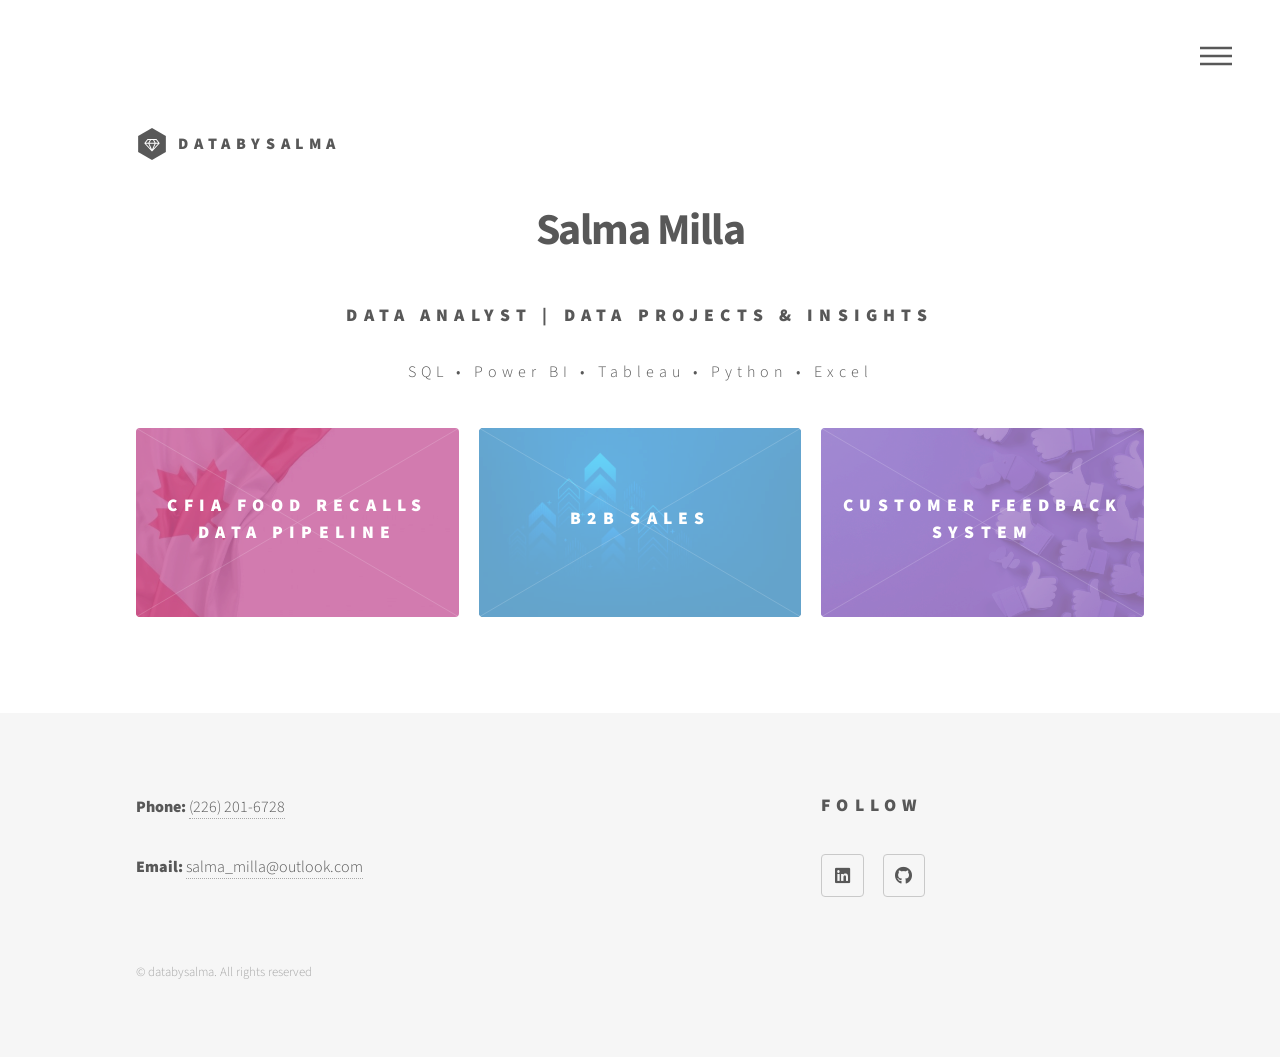
<file: index.html>
<!DOCTYPE HTML>
<!--
	databysalma
-->
<html>
	<head>
		<title>databysalma</title>
		<meta charset="utf-8" />
		<meta name="viewport" content="width=device-width, initial-scale=1, user-scalable=no" />
		<link rel="stylesheet" href="assets/css/main.css" />
		<noscript><link rel="stylesheet" href="assets/css/noscript.css" /></noscript>
	</head>
	<body class="is-preload">
		<!-- Wrapper -->
			<div id="wrapper">

				<!-- Header -->
					<header id="header">
						<div class="inner">

							<!-- Logo -->
								<a href="index.html" class="logo">
									<span class="symbol"><img src="images/logo.svg" alt="" /></span><span class="title">databysalma</span>
								</a>

							<!-- Nav -->
								<nav>
									<ul>
										<li><a href="#menu">Menu</a></li>
									</ul>
								</nav>

						</div>
					</header>

				<!-- Menu -->
					<nav id="menu">
						<h2>Menu</h2>
						<ul>
							<li><a href="index.html">Home</a></li>
							<li><a href="cfia.html">CFIA Food Recalls Data Pipeline</a></li>
							<li><a href="b2b_sales.html">B2B Sales</a></li>
							<li><a href="customer_feedback.html">Customer Feedback System</a></li>
						</ul>
					</nav>

				<!-- Main -->
					<div id="main">
						<div class="inner">
							<header>
								<h1 style="text-align: center;">Salma Milla</h1>
								<h2 style="text-align: center;">DATA ANALYST | DATA PROJECTS & INSIGHTS</h2>
								<p class="skills" style="letter-spacing: 5px;  line-height: 3; text-align: center;">SQL • Power BI • Tableau • Python • Excel</p>
							</header>
							<section class="tiles">
								<article class="style4">
									<span class="image">
										<img src="images/canada_flag_customized.png" alt="" />
									</span>
									<a href="cfia.html">
										<h2>CFIA Food Recalls Data Pipeline</h2>
										<div class="content">
											<p>Sed nisl arcu euismod sit amet nisi lorem etiam dolor veroeros et feugiat.</p>
										</div>
									</a>
								</article>
								<article class="style2">
									<span class="image">
										<img src="images/b2b_customized.png" alt="" />
									</span>
									<a href="b2b_sales.html">
										<h2>B2B Sales</h2>
										<div class="content">
											<p>Sed nisl arcu euismod sit amet nisi lorem etiam dolor veroeros et feugiat.</p>
										</div>
									</a>
								</article>
									<article class="style5">
									<span class="image">
										<img src="images/customer_feedback_customized.png" alt="" />
									</span>
									<a href="customer_feedback.html">
										<h2>Customer Feedback System</h2>
										<div class="content">
											<p>Sed nisl arcu euismod sit amet nisi lorem etiam dolor veroeros et feugiat.</p>
										</div>
									</a>
								</article>
							</section>
						</div>
					</div>

				<!-- Footer -->
					<footer id="footer">
						<div class="inner">
							<section>
								<p><strong>Phone:</strong> <a href="tel:2262016728">(226) 201-6728</a></p>
								<p><strong>Email:</strong> <a href="mailto:salma_milla@outlook.com">salma_milla@outlook.com</a></p>
							</section>
							<section>
								<h2>Follow</h2>
								<ul class="icons">
									<li><a href="https://www.linkedin.com/in/salmamillags" class="icon brands style2 fa-linkedin"><span class="label">LinkedIn</span></a></li>
									<li><a href="https://github.com/smillagallegos/PortfolioDataProjects" class="icon brands style2 fa-github"><span class="label">GitHub</span></a></li>
								</ul>
							</section>
							<ul class="copyright">
								<li>&copy; databysalma. All rights reserved</li>
							</ul>
						</div>
					</footer>

			</div>

		<!-- Scripts -->
			<script src="assets/js/jquery.min.js"></script>
			<script src="assets/js/browser.min.js"></script>
			<script src="assets/js/breakpoints.min.js"></script>
			<script src="assets/js/util.js"></script>
			<script src="assets/js/main.js"></script>

	</body>
</html>
</file>
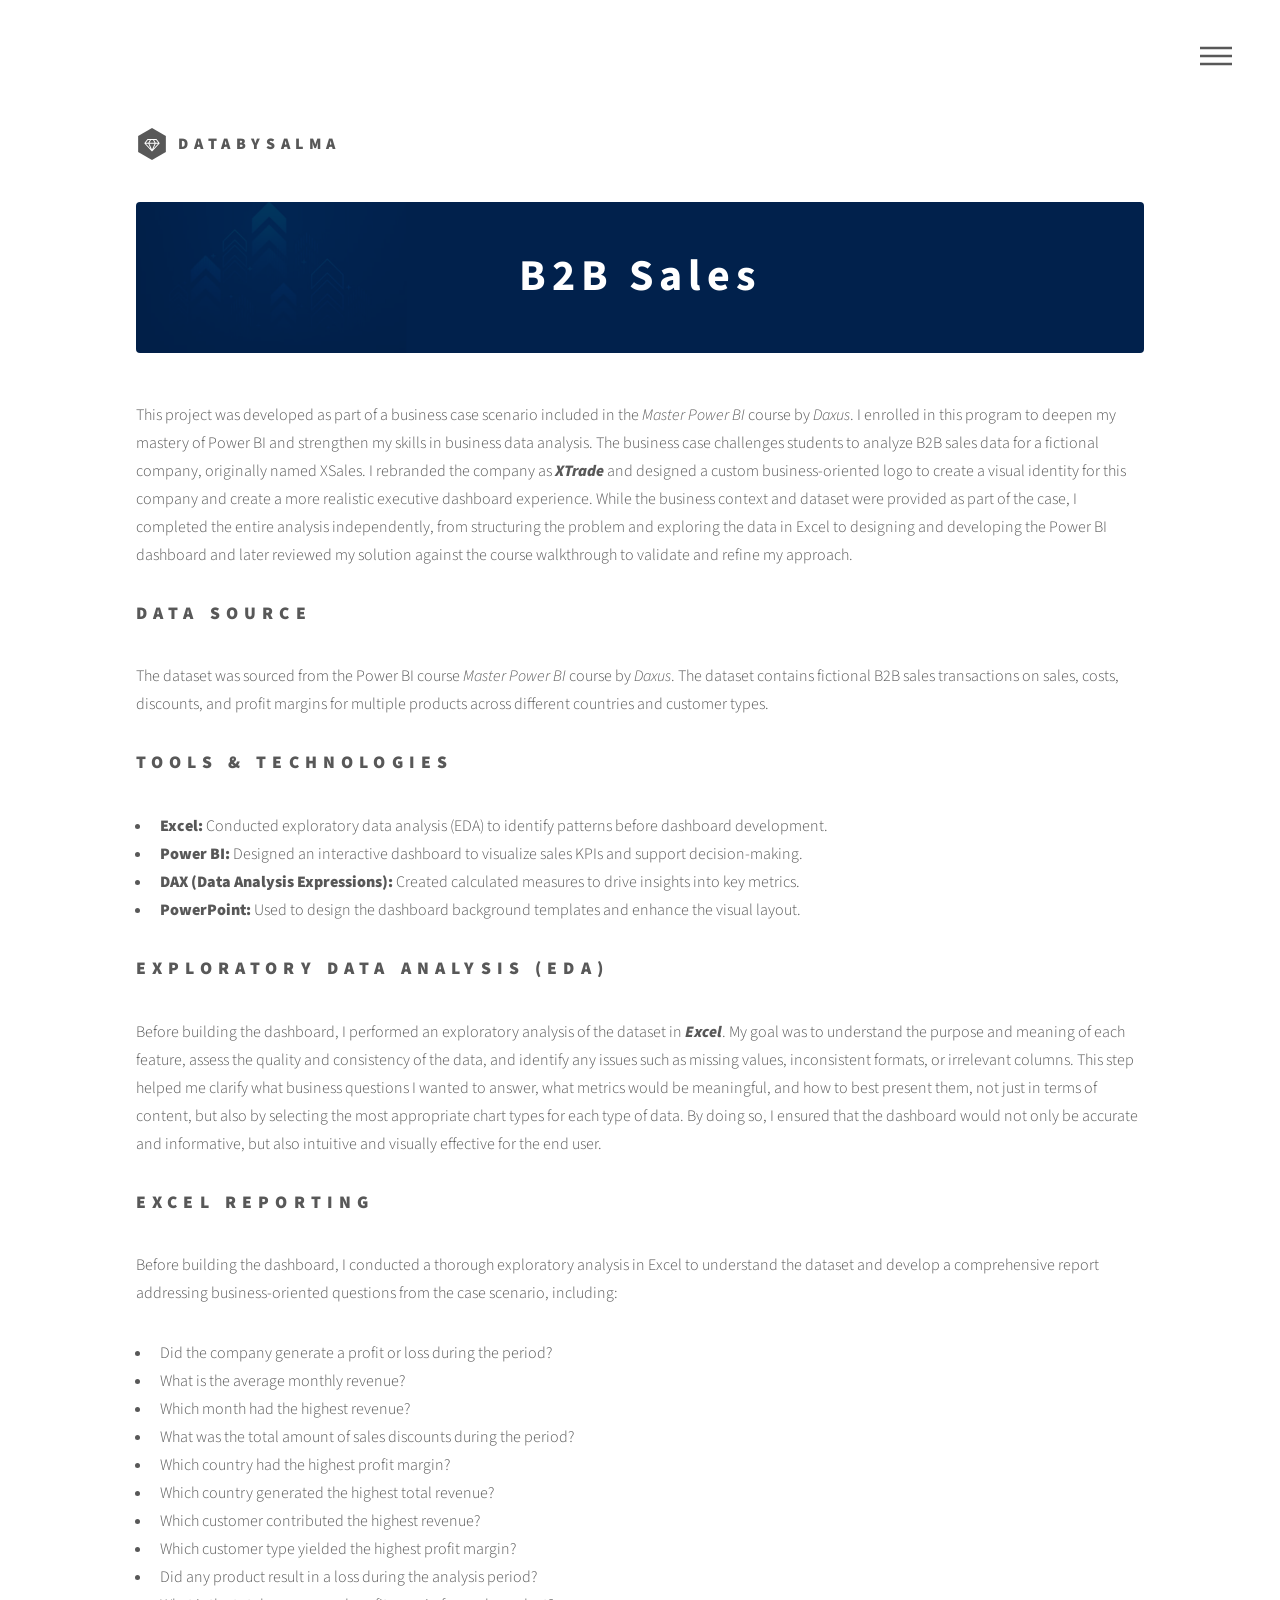
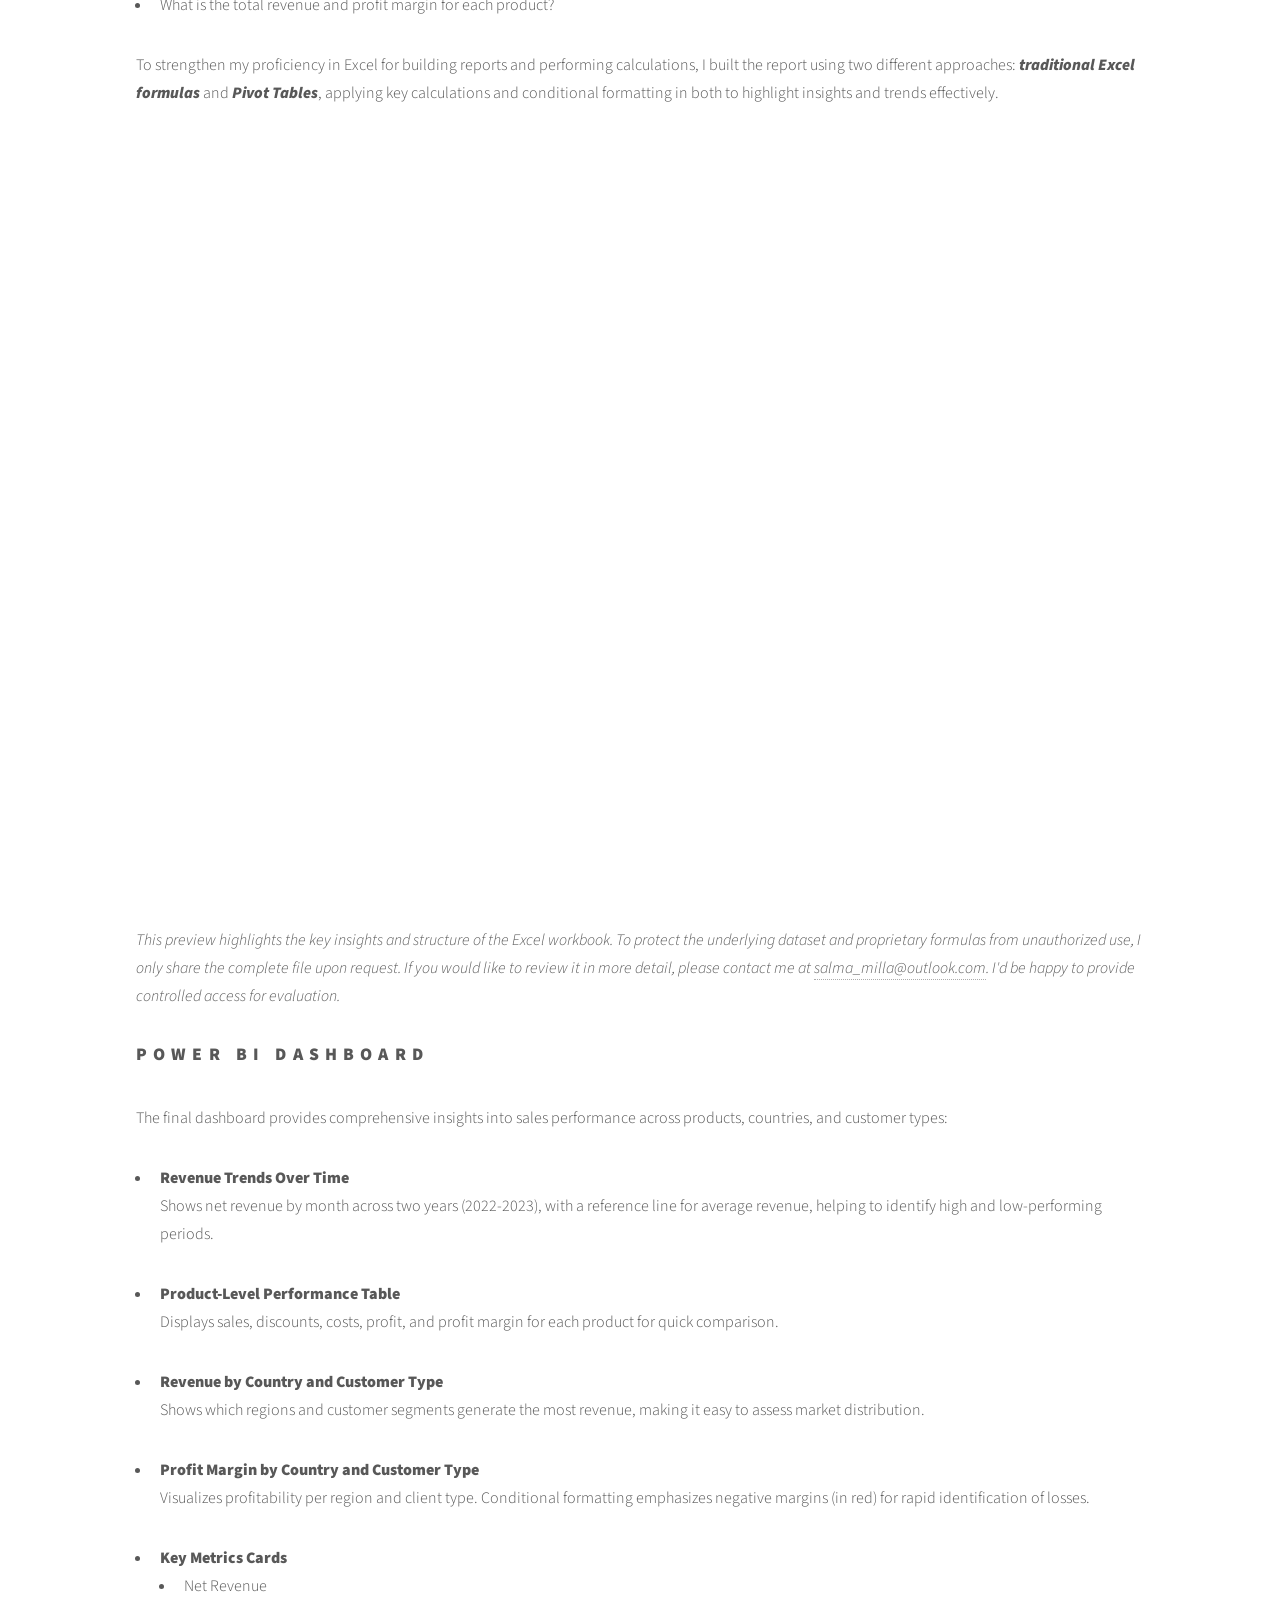
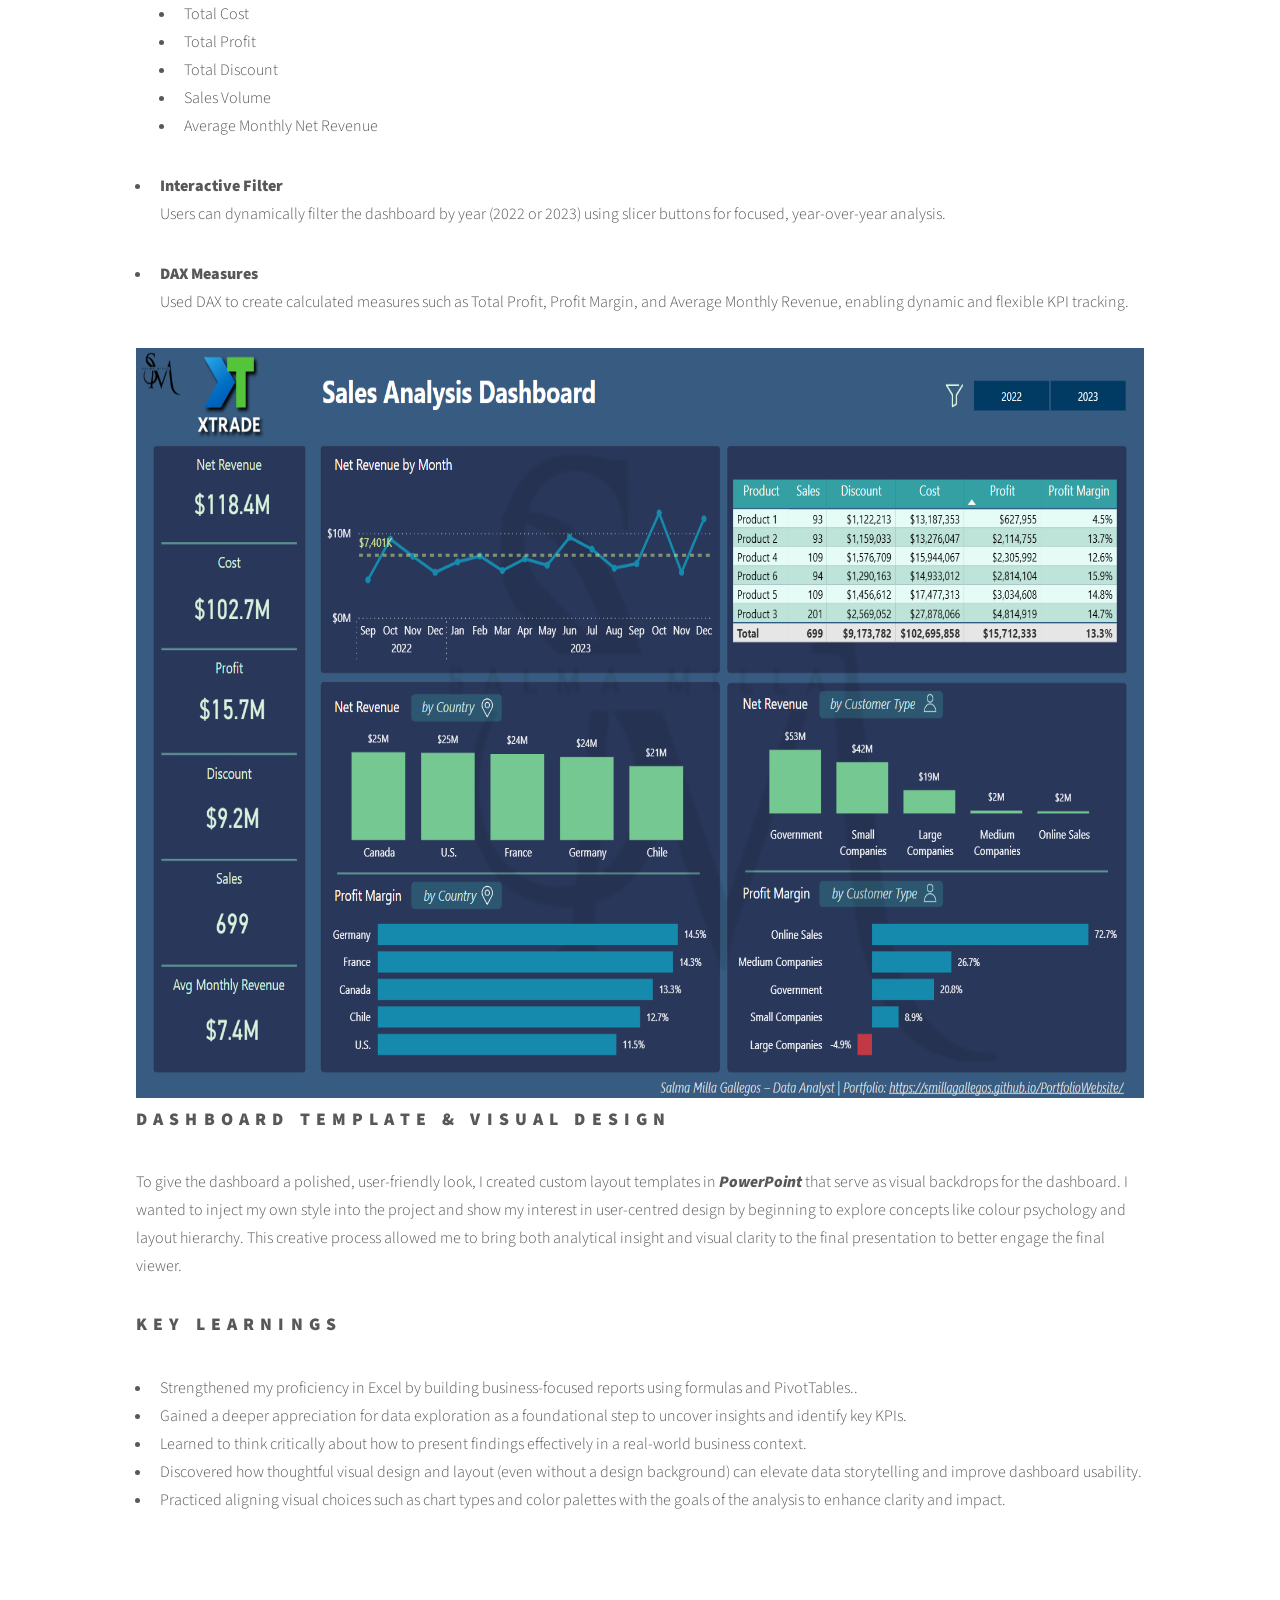
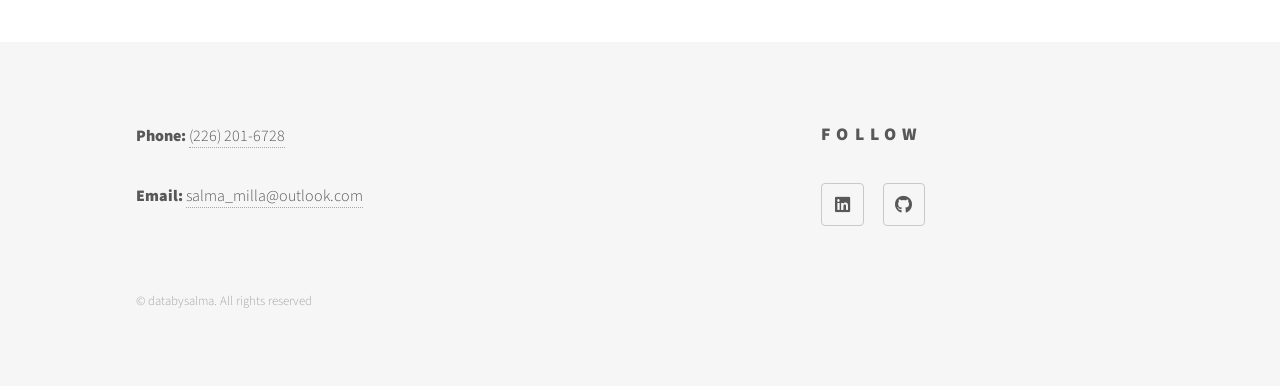
<file: b2b_sales.html>
<!DOCTYPE HTML>
<!--
	databysalma
-->
<html>
	<head>
		<title>B2B Sales</title>
		<meta charset="utf-8" />
		<meta name="viewport" content="width=device-width, initial-scale=1, user-scalable=no" />
		<link rel="stylesheet" href="assets/css/main.css" />
		<noscript><link rel="stylesheet" href="assets/css/noscript.css" /></noscript>
	</head>
	<body class="is-preload">
		<!-- Wrapper -->
			<div id="wrapper">

				<!-- Header -->
					<header id="header">
						<div class="inner">

							<!-- Logo -->
								<a href="index.html" class="logo">
									<span class="symbol"><img src="images/logo.svg" alt="" /></span><span class="title">databysalma</span>
								</a>

							<!-- Nav -->
								<nav>
									<ul>
										<li><a href="#menu">Menu</a></li>
									</ul>
								</nav>

						</div>
					</header>

				<!-- Menu -->
					<nav id="menu">
						<h2>Menu</h2>
						<ul>
							<li><a href="index.html">Home</a></li>
							<li><a href="cfia.html">CFIA Food Recalls Data Pipeline</a></li>
							<li><a href="b2b_sales.html">B2B Sales</a></li>
							<li><a href="customer_feedback.html">Customer Feedback System</a></li>
						</ul>
					</nav>

				<!-- Main -->
					<div id="main">
						<div class="inner">
                            <section>
                                <span class="image main project">
                                    <img src="images/b2b_background.png" style="width: 100%; height: 100%;"/>
                                    <h1 style="color:white;">B2B Sales</h1>
                                </span>
                                <p>
                                    This project was developed as part of a business case scenario included in the <em>Master Power BI</em> course by <em>Daxus</em>. 
                                    I enrolled in this program to deepen my mastery of Power BI and strengthen my skills in business data analysis. 
                                    The business case challenges students to analyze B2B sales data for a fictional company, originally named XSales. I rebranded the company as 
                                    <strong><em>XTrade</em></strong> and designed a custom business-oriented logo to create a visual identity for this company and create a more 
                                    realistic executive dashboard experience. While the business context and dataset were provided as part of the case, I completed the entire 
                                    analysis independently, from structuring the problem and exploring the data in Excel to designing and developing the Power BI dashboard and later 
                                    reviewed my solution against the course walkthrough to validate and refine my approach.
                                </p>
                            </section>
                            <section>
                                <h2>Data Source</h2>
                                <p>
                                    The dataset was sourced from the Power BI course <em>Master Power BI</em> course by <em>Daxus</em>. The dataset contains fictional B2B sales 
                                    transactions on sales, costs, discounts, and profit margins for multiple products across different countries and customer types.
                                </p>
                            </section>

                            <section>
                                <h2>Tools & Technologies</h2>
                                <ul>
                                <li><strong>Excel:</strong> Conducted exploratory data analysis (EDA) to identify patterns before dashboard development.</li>
                                <li><strong>Power BI:</strong> Designed an interactive dashboard to visualize sales KPIs and support decision-making.</li>
                                <li><strong>DAX (Data Analysis Expressions):</strong> Created calculated measures to drive insights into key metrics.</li>
                                <li><strong>PowerPoint:</strong> Used to design the dashboard background templates and enhance the visual layout.</li>
                                </ul>
                            </section>

                            <section>
                                <h2>Exploratory Data Analysis (EDA)</h2>
                                <p>
                                Before building the dashboard, I performed an exploratory analysis of the dataset in <strong><em>Excel</em></strong>. My goal was to understand the purpose and meaning of each feature, assess the quality and consistency of the data, 
                                and identify any issues such as missing values, inconsistent formats, or irrelevant columns. This step helped me clarify what business questions I wanted to answer, what metrics would be meaningful, and how 
                                to best present them, not just in terms of content, but also by selecting the most appropriate chart types for each type of data. By doing so, I ensured that the dashboard would not only be accurate and 
                                informative, but also intuitive and visually effective for the end user.
                                </p>
                            </section>

                            <section>
                                <h2>Excel Reporting</h2>
                                <p>
                                    Before building the dashboard, I conducted a thorough exploratory analysis in Excel to understand the dataset and develop a comprehensive report addressing business-oriented questions from the case scenario, including:
                                </p>
                                <ul>
                                    <li>Did the company generate a profit or loss during the period?</li>
                                    <li>What is the average monthly revenue?</li>
                                    <li>Which month had the highest revenue?</li>
                                    <li>What was the total amount of sales discounts during the period?</li>
                                    <li>Which country had the highest profit margin?</li>
                                    <li>Which country generated the highest total revenue?</li>
                                    <li>Which customer contributed the highest revenue?</li>
                                    <li>Which customer type yielded the highest profit margin?</li>
                                    <li>Did any product result in a loss during the analysis period?</li>
                                    <li>What is the total revenue and profit margin for each product?</li>
                                </ul>
                                <p>
                                    To strengthen my proficiency in Excel for building reports and performing calculations, I built the report using two different approaches: <strong><em>traditional Excel formulas</em></strong> and <strong><em>Pivot Tables</em></strong>, applying key calculations and conditional formatting in both to highlight insights and trends effectively.
                                </p>
                                <div>
                                    <iframe width="100%" height="750" frameborder="0" scrolling="yes" src="https://1drv.ms/x/c/f14c8743c62347e1/IQQasYhkIp9LSpjlaKU8voITATln7Eppzyk3Nw5OWgPPsiM?em=2&wdAllowInteractivity=False&wdHideGridlines=True&wdInConfigurator=True&wdInConfigurator=True"></iframe>        
                                </div><br/>
                                <p>
                                    <em>
                                        This preview highlights the key insights and structure of the Excel workbook. 
                                        To protect the underlying dataset and proprietary formulas from unauthorized use, 
                                        I only share the complete file upon request. If you would like to review it in more detail, 
                                        please contact me at 
                                        <a href="mailto:salma_milla@outlook.com">salma_milla@outlook.com</a>. 
                                        I'd be happy to provide controlled access for evaluation.
                                    </em>
                                </p>
                            </section>

                            <section>
                                <h2>Power BI Dashboard</h2>
                                <p>
                                    The final dashboard provides comprehensive insights into sales performance across products, countries, and customer types:
                                </p>
                                <ul>
                                <li><strong>Revenue Trends Over Time</strong>
                                    <p>Shows net revenue by month across two years (2022-2023), with a reference line for average revenue, helping to identify high and low-performing periods.</p>
                                </li>
                                <li><strong>Product-Level Performance Table</strong>
                                    <p>Displays sales, discounts, costs, profit, and profit margin for each product for quick comparison.</p>
                                </li>
                                <li><strong>Revenue by Country and Customer Type</strong>
                                    <p>Shows which regions and customer segments generate the most revenue, making it easy to assess market distribution.</p>
                                </li>
                                <li><strong>Profit Margin by Country and Customer Type</strong>
                                    <p>Visualizes profitability per region and client type. Conditional formatting emphasizes negative margins (in red) for rapid identification of losses.</p>
                                </li>
                                <li><strong>Key Metrics Cards</strong>
                                    <ul>
                                        <li>Net Revenue</li>
                                        <li>Total Cost</li>
                                        <li>Total Profit</li>
                                        <li>Total Discount</li>
                                        <li>Sales Volume</li>
                                        <li>Average Monthly Net Revenue</li>
                                    </ul>
                                </li>
                                <li><strong>Interactive Filter</strong>
                                    <p>Users can dynamically filter the dashboard by year (2022 or 2023) using slicer buttons for focused, year-over-year analysis.</p>
                                </li>
                                <li><strong>DAX Measures</strong>
                                    <p>Used DAX to create calculated measures such as Total Profit, Profit Margin, and Average Monthly Revenue, enabling dynamic and flexible KPI tracking.</p>
                                </li>
                                </ul>
                                <div>
                                    <img title="Food_Recalls_Dashboard" width=100% height="750" src="images/xtrade_sales_dashboard.png">
                                </div>
                            </section>

                            <section>
                                <h2>Dashboard Template & Visual Design</h2>
                                <p>
                                    To give the dashboard a polished, user-friendly look, I created custom layout templates in <strong><em>PowerPoint</em></strong> that serve as visual backdrops for the dashboard. 
                                    I wanted to inject my own style into the project and show my interest in user-centred design by beginning to explore concepts like colour psychology and 
                                    layout hierarchy. This creative process allowed me to bring both analytical insight and visual clarity to the final presentation to better engage the final viewer.

                                </p>
                            </section>

                            <section>
                                <h2>Key Learnings</h2>
                                <p>
                                    <ul>
                                        <li>Strengthened my proficiency in Excel by building business-focused reports using formulas and PivotTables..</li>
                                        <li>Gained a deeper appreciation for data exploration as a foundational step to uncover insights and identify key KPIs.</li>
                                        <li>Learned to think critically about how to present findings effectively in a real-world business context.</li>
                                        <li>Discovered how thoughtful visual design and layout (even without a design background) can elevate data storytelling and improve dashboard usability.</li>
                                        <li>Practiced aligning visual choices such as chart types and color palettes with the goals of the analysis to enhance clarity and impact.</li>
                                    </ul>
                                </p>
                            </section>
                        </div>
                    </div>

				<!-- Footer -->
					<footer id="footer">
						<div class="inner">
							<section>
								<p><strong>Phone:</strong> <a href="tel:2262016728">(226) 201-6728</a></p>
								<p><strong>Email:</strong> <a href="mailto:salma_milla@outlook.com">salma_milla@outlook.com</a></p>
							</section>
							<section>
								<h2>Follow</h2>
								<ul class="icons">
									<li><a href="https://www.linkedin.com/in/salmamillags" class="icon brands style2 fa-linkedin"><span class="label">LinkedIn</span></a></li>
									<li><a href="https://github.com/smillagallegos/PortfolioDataProjects" class="icon brands style2 fa-github"><span class="label">GitHub</span></a></li>
								</ul>
							</section>
							<ul class="copyright">
								<li>&copy; databysalma. All rights reserved</li>
							</ul>
						</div>
					</footer>

			</div>

		<!-- Scripts -->
			<script src="assets/js/jquery.min.js"></script>
			<script src="assets/js/browser.min.js"></script>
			<script src="assets/js/breakpoints.min.js"></script>
			<script src="assets/js/util.js"></script>
			<script src="assets/js/main.js"></script>

	</body>
</html>
</file>
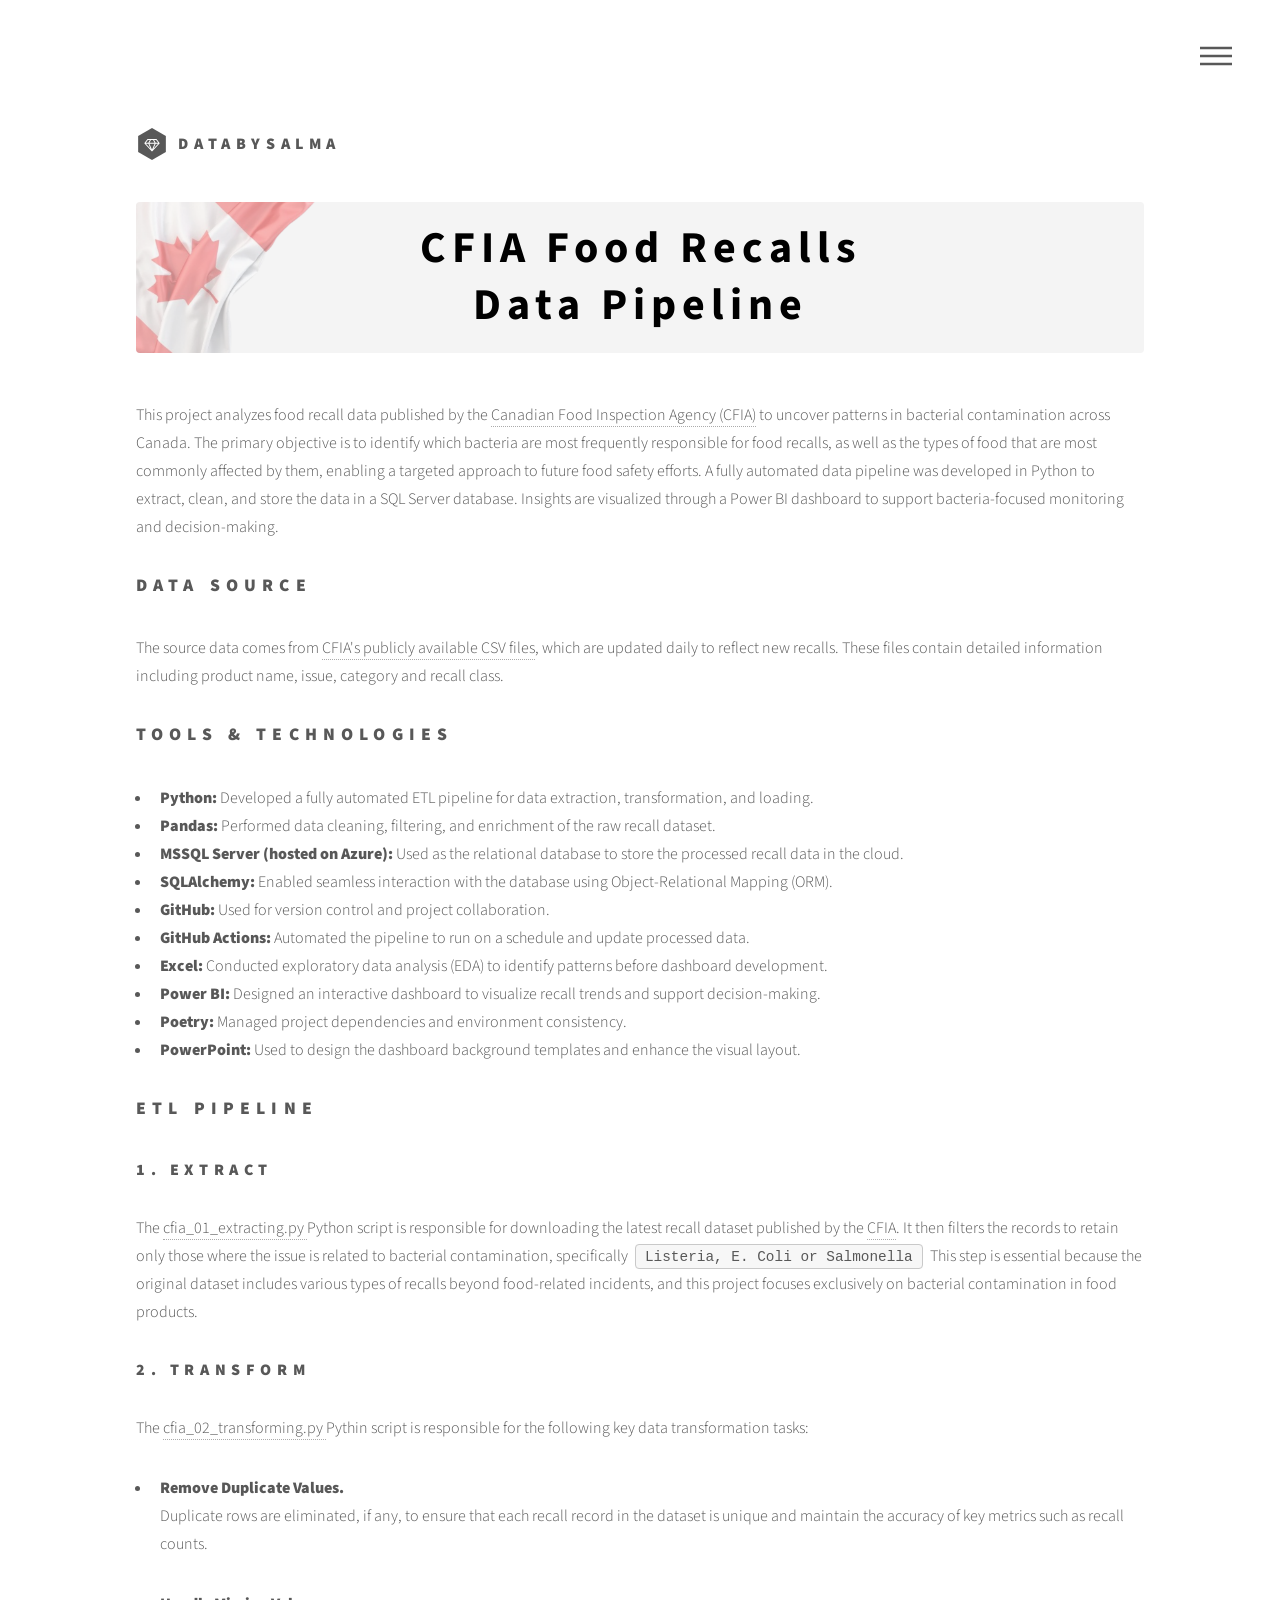
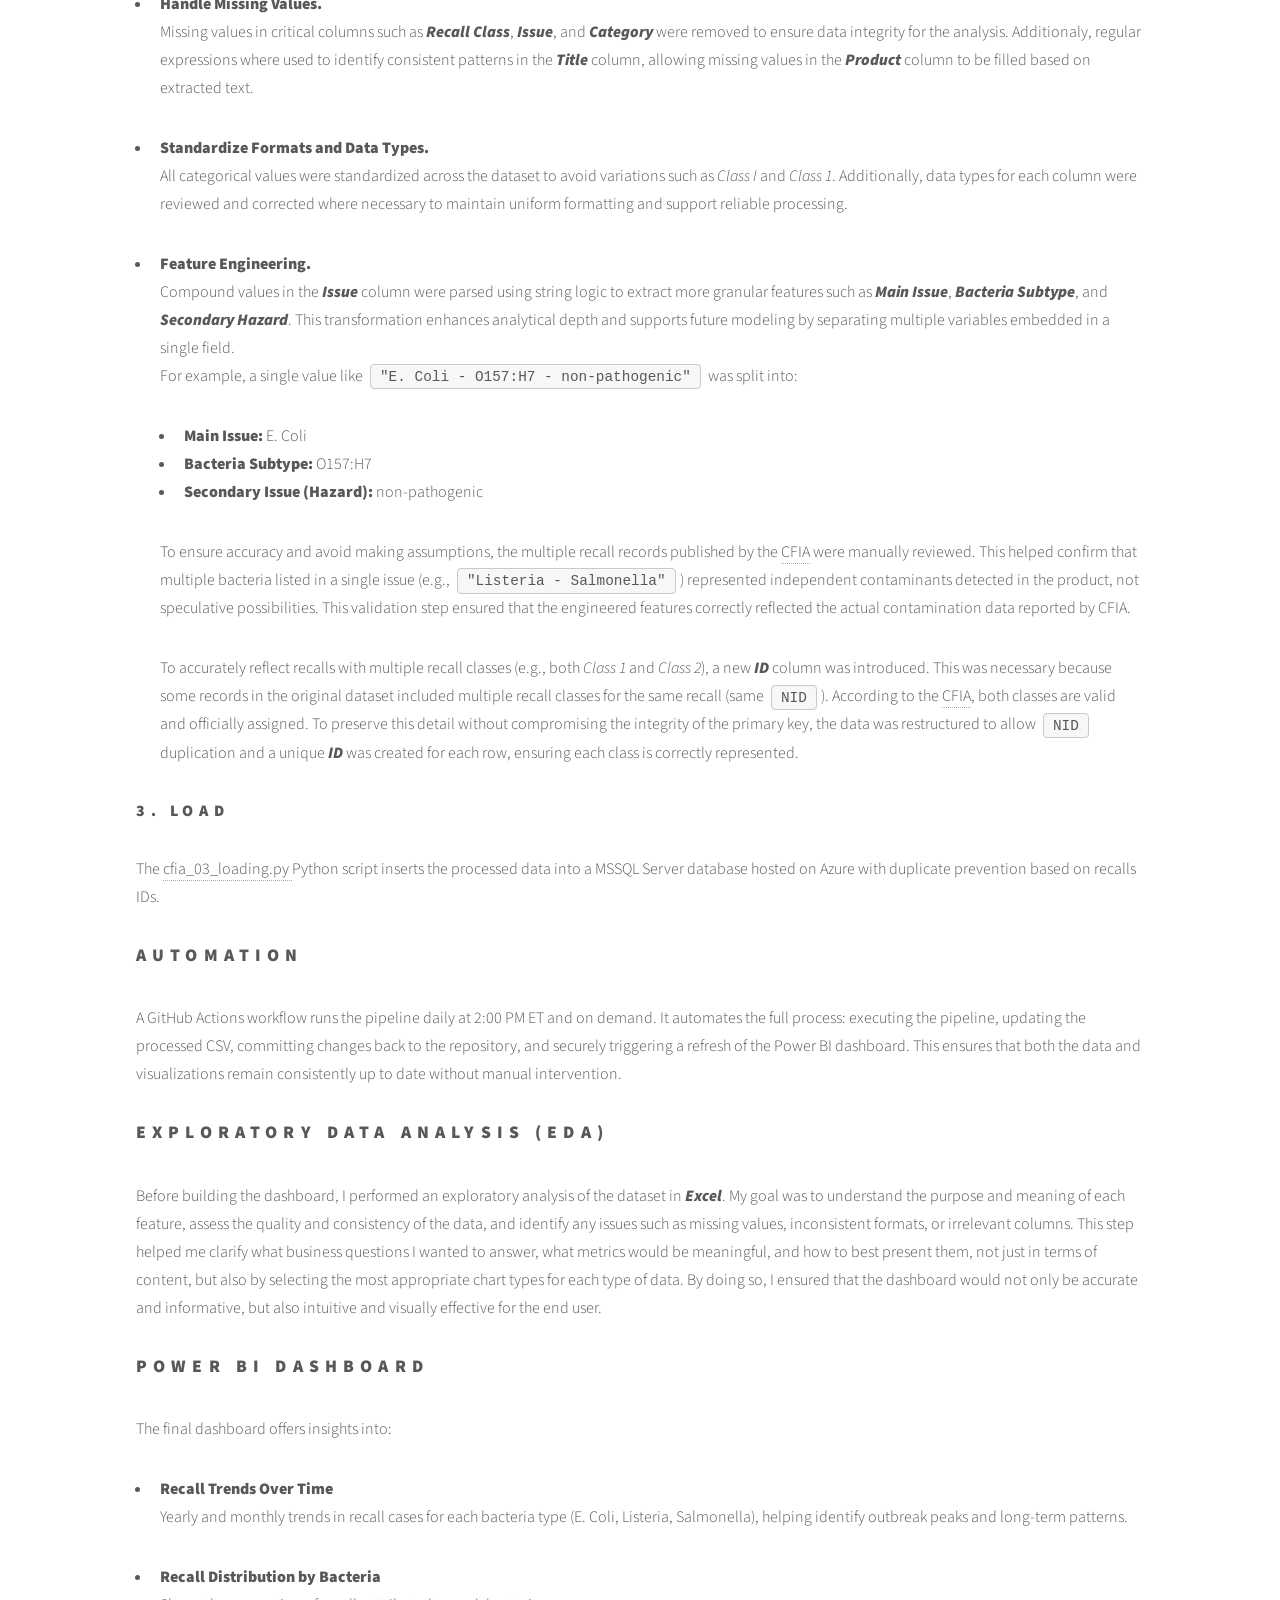
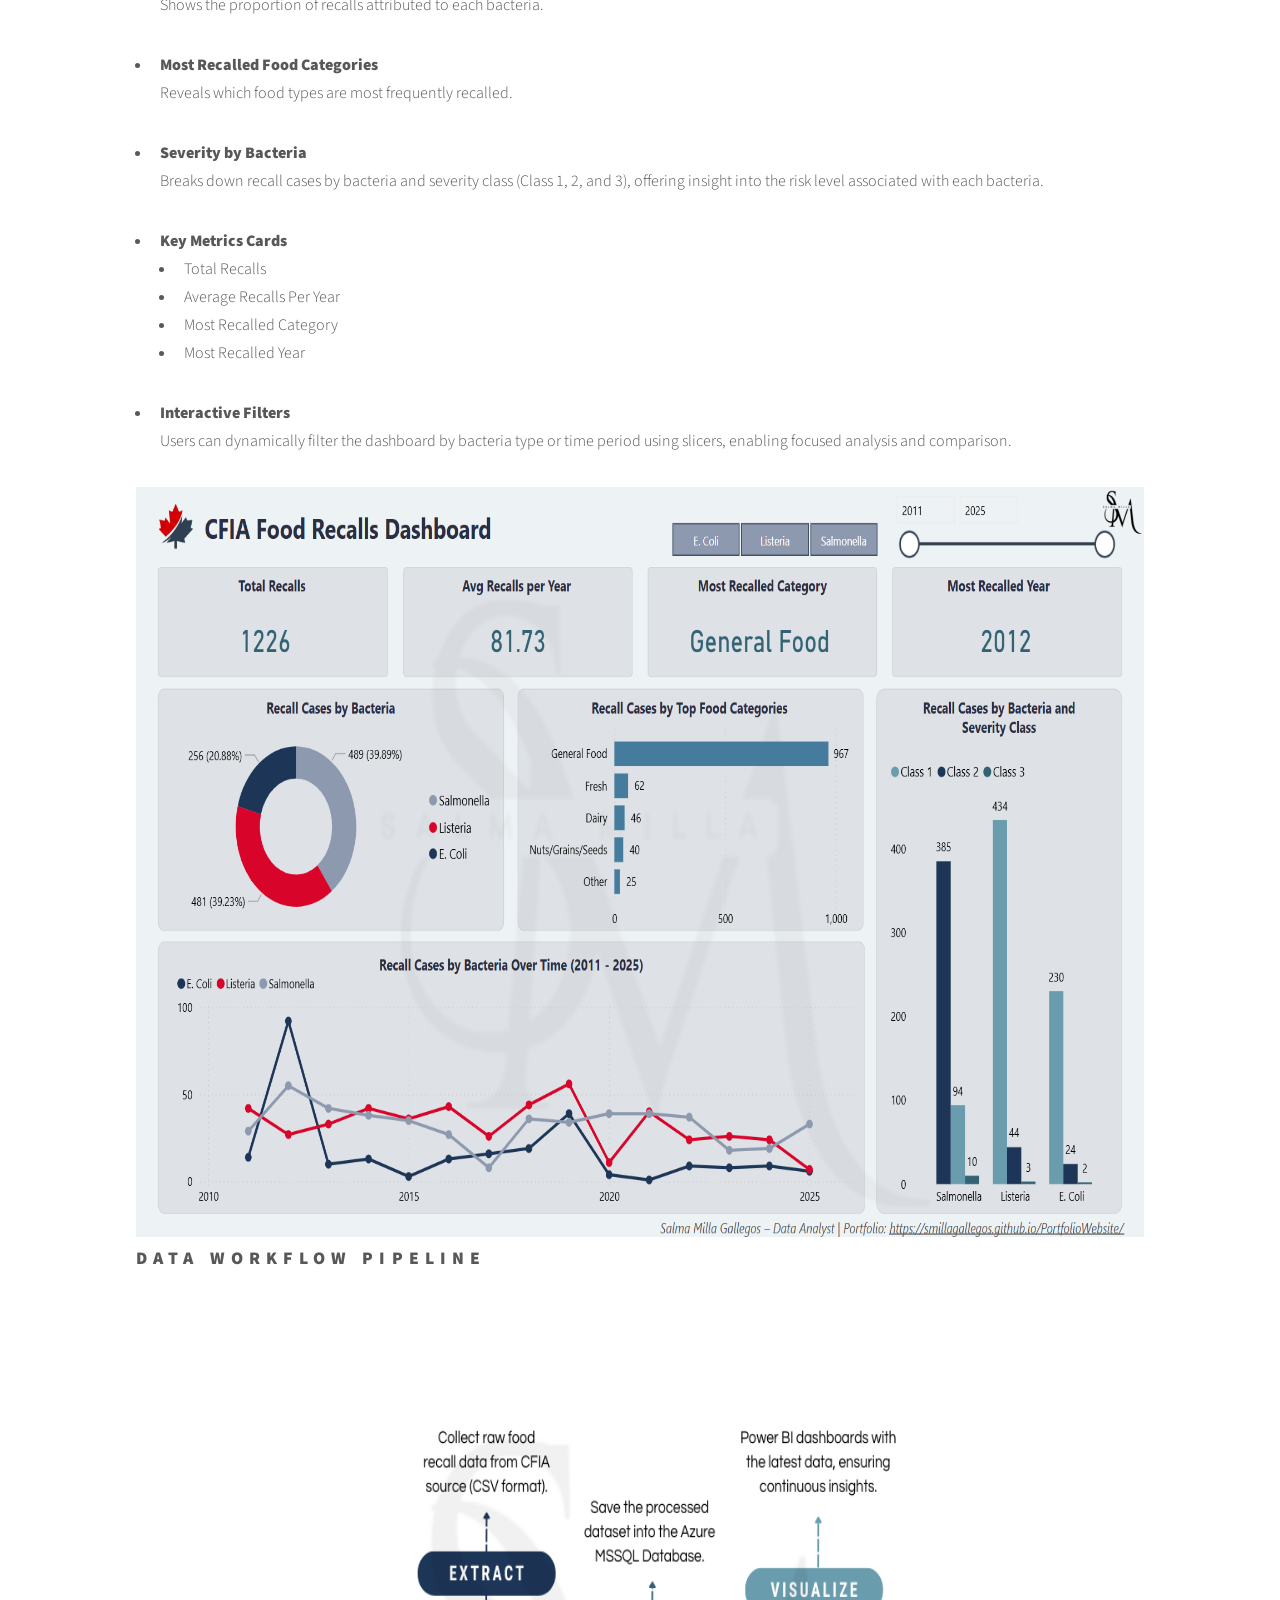
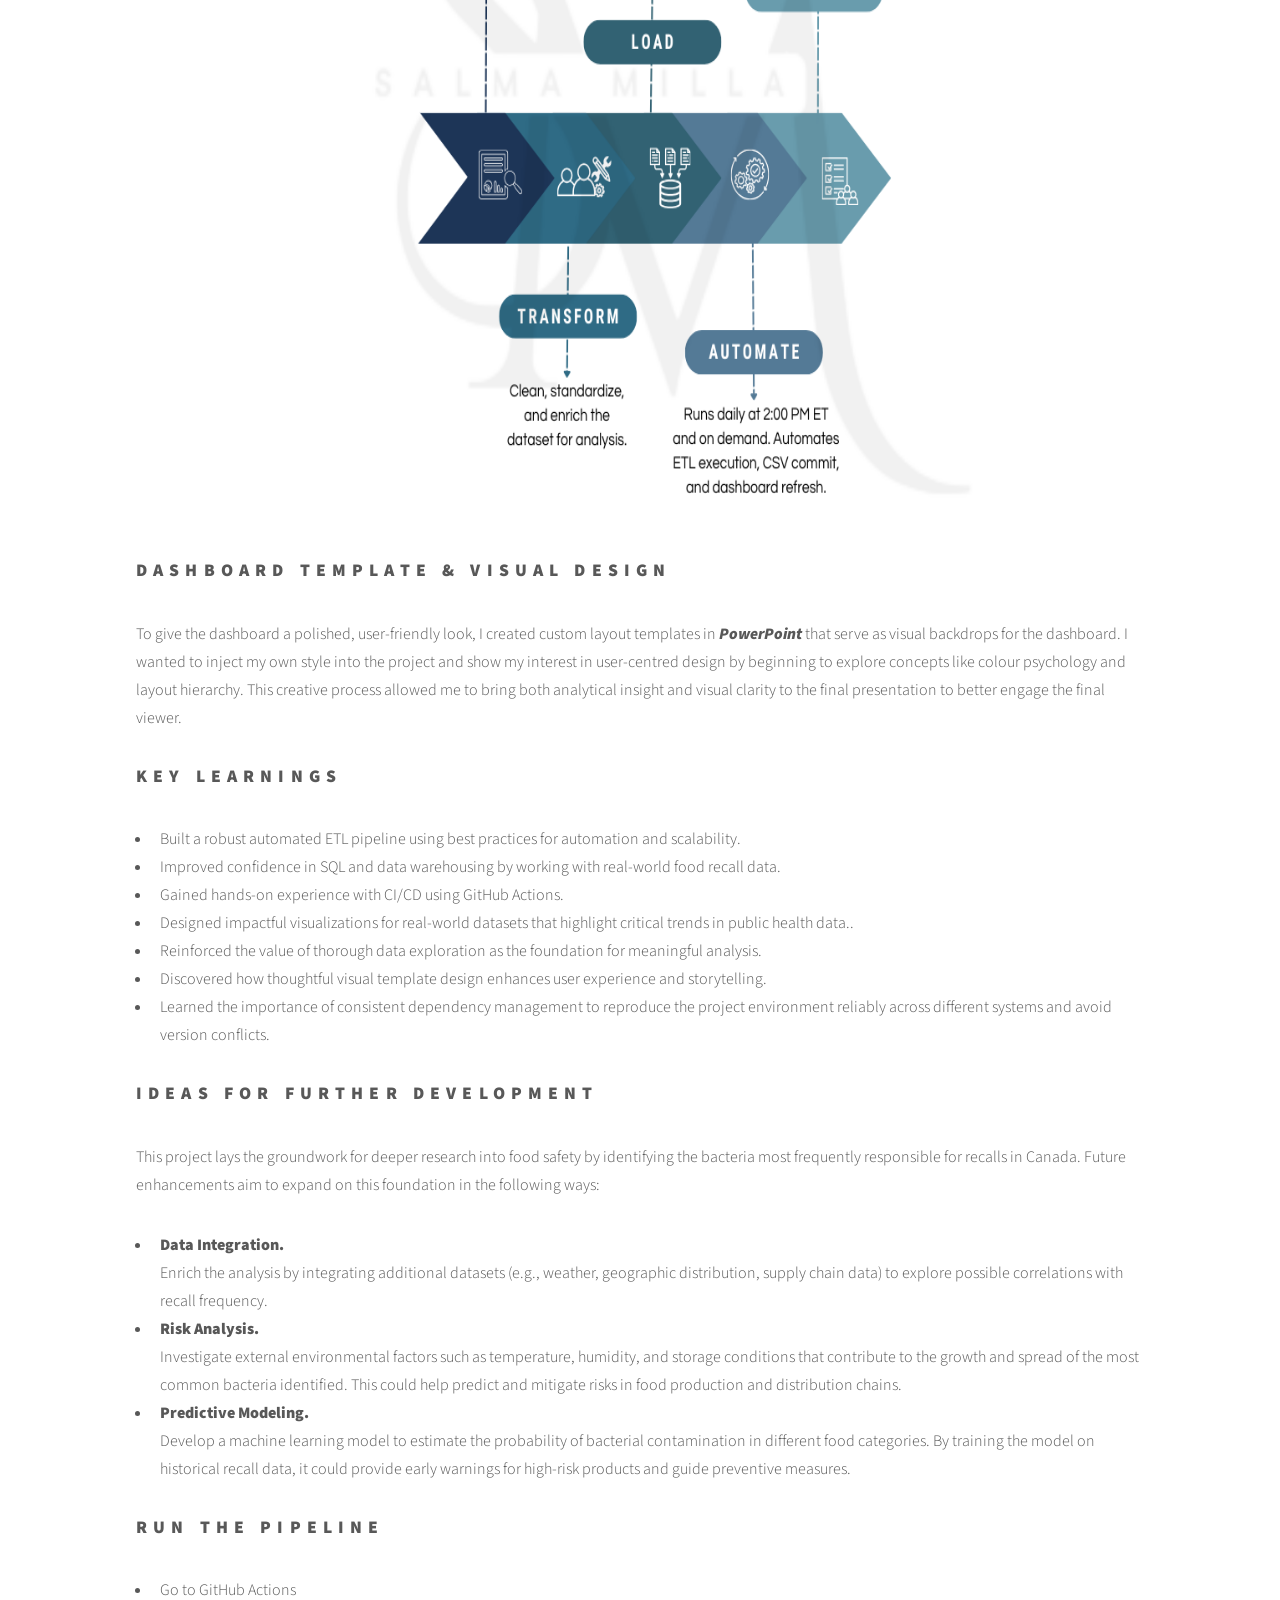
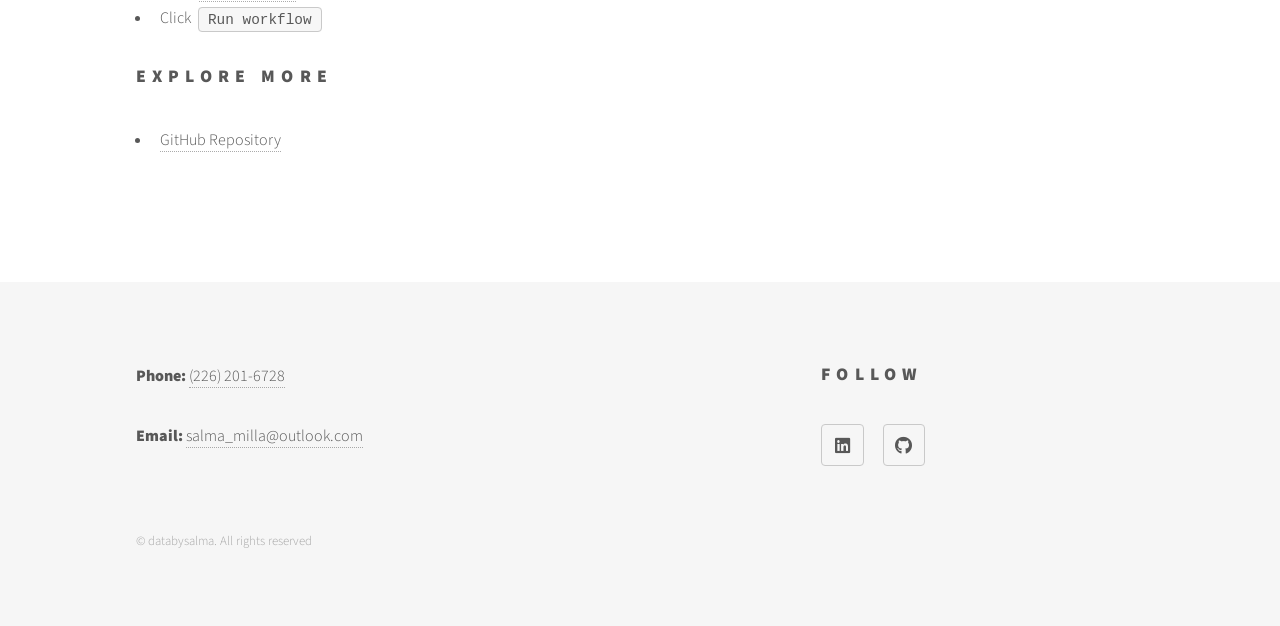
<file: cfia.html>
<!DOCTYPE HTML>
<!--
	databysalma
-->
<html>
	<head>
		<title>CFIA Food Recalls Data Pipeline</title>
		<meta charset="utf-8" />
		<meta name="viewport" content="width=device-width, initial-scale=1, user-scalable=no" />
		<link rel="stylesheet" href="assets/css/main.css" />
		<noscript><link rel="stylesheet" href="assets/css/noscript.css" /></noscript>
	</head>
	<body class="is-preload">
		<!-- Wrapper -->
			<div id="wrapper">

				<!-- Header -->
					<header id="header">
						<div class="inner">

							<!-- Logo -->
								<a href="index.html" class="logo">
									<span class="symbol"><img src="images/logo.svg" alt="" /></span><span class="title">databysalma</span>
								</a>

							<!-- Nav -->
								<nav>
									<ul>
										<li><a href="#menu">Menu</a></li>
									</ul>
								</nav>

						</div>
					</header>

				<!-- Menu -->
					<nav id="menu">
						<h2>Menu</h2>
						<ul>
							<li><a href="index.html">Home</a></li>
							<li><a href="cfia.html">CFIA Food Recalls Data Pipeline</a></li>
							<li><a href="b2b_sales.html">B2B Sales</a></li>
							<li><a href="customer_feedback.html">Customer Feedback System</a></li>
						</ul>
					</nav>

				<!-- Main -->
					<div id="main">
						<div class="inner">
                            <section>
                                <span class="image main project">
                                    <img src="images/cfia_background.png" style="width: 100%; height: 50%;" alt="" />
                                    <h1 style="color: black;">CFIA Food Recalls Data Pipeline</h1>
                                </span>
                                <p>
                                    This project analyzes food recall data published by the 
                                    <a href="https://inspection.canada.ca/en">Canadian Food Inspection Agency (CFIA)</a> 
                                    to uncover patterns in bacterial contamination across Canada. The primary objective is to identify which 
                                    bacteria are most frequently responsible for food recalls, as well as the types of food that are most commonly 
                                    affected by them, enabling a targeted approach to future food safety efforts. A fully automated data pipeline 
                                    was developed in Python to extract, clean, and store the data in a SQL Server database. 
                                    Insights are visualized through a Power BI dashboard to support bacteria-focused monitoring and decision-making.
                                </p>
                            <section>
                                <h2>Data Source</h2>
                                <p>
                                The source data comes from <a href="https://open.canada.ca/data/en/dataset/d38de914-c94c-429b-8ab1-8776c31643e3#a3">CFIA's publicly available CSV files</a>, 
                                which are updated daily to reflect new recalls. These files contain detailed information including product name, issue, category and recall class.
                                </p>
                            </section>

                            <section>
                                <h2>Tools & Technologies</h2>
                                <ul>
                                <li><strong>Python:</strong> Developed a fully automated ETL pipeline for data extraction, transformation, and loading.</li>
                                <li><strong>Pandas:</strong> Performed data cleaning, filtering, and enrichment of the raw recall dataset.</li>
                                <li><strong>MSSQL Server (hosted on Azure):</strong> Used as the relational database to store the processed recall data in the cloud.</li>
                                <li><strong>SQLAlchemy:</strong> Enabled seamless interaction with the database using Object-Relational Mapping (ORM).</li>
                                <li><strong>GitHub:</strong> Used for version control and project collaboration.</li>
                                <li><strong>GitHub Actions:</strong> Automated the pipeline to run on a schedule and update processed data.</li>
                                <li><strong>Excel:</strong> Conducted exploratory data analysis (EDA) to identify patterns before dashboard development.</li>
                                <li><strong>Power BI:</strong> Designed an interactive dashboard to visualize recall trends and support decision-making.</li>
                                <li><strong>Poetry:</strong> Managed project dependencies and environment consistency.</li>
                                <li><strong>PowerPoint:</strong> Used to design the dashboard background templates and enhance the visual layout.</li>
                                </ul>
                            </section>

                            <section>
                                <h2>ETL Pipeline</h2>
                                <h3>1. Extract</h3>
                                <p>The <a href="https://github.com/smillagallegos/PortfolioDataProjects/blob/main/CFIA%20Food%20Recalls%20Project/cfia_01_extracting.py">cfia_01_extracting.py </a>
                                Python script is responsible for downloading the latest recall dataset published by the <a href="https://inspection.canada.ca/en">CFIA</a>.
                                It then filters the records to retain only those where the issue is related to bacterial contamination, specifically <code>Listeria, E. Coli or Salmonella</code> This step is 
                                essential because the original dataset includes various types of recalls beyond food-related incidents, and this project focuses exclusively on bacterial contamination in food products.
                                </p>
                                <h3>2. Transform</h3>
                                <p>The <a href="https://github.com/smillagallegos/PortfolioDataProjects/blob/main/CFIA%20Food%20Recalls%20Project/cfia_02_transforming.py">cfia_02_transforming.py </a>
                                Pythin script is responsible for the following key data transformation tasks:
                                </p>
                                <ul>
                                <li><strong>Remove Duplicate Values.</strong> 
                                    <p> Duplicate rows are eliminated, if any, to ensure that each recall record in the dataset is unique and maintain the accuracy of key metrics such as recall counts.</p>
                                </li>
                                <li><strong>Handle Missing Values.</strong> 
                                    <p> Missing values in critical columns such as <strong><em>Recall Class</em></strong>, <strong><em>Issue</em></strong>, and <strong><em>Category</em></strong> were removed to ensure data integrity for the analysis.
                                    Additionaly, regular expressions where used to identify consistent patterns in the <strong><em>Title</em></strong> column, allowing missing values in the <strong><em>Product</em></strong> column to be 
                                    filled based on extracted text.
                                    </p>
                                </li>
                                <li><strong>Standardize Formats and Data Types.</strong> 
                                    <p> All categorical values were standardized across the dataset to avoid variations such as <em>Class I</em> and <em>Class 1</em>. Additionally, data types for each column were reviewed 
                                    and corrected where necessary to maintain uniform formatting and support reliable processing.
                                    </p>
                                </li>
                                <li><strong>Feature Engineering.</strong> 
                                    <p> Compound values in the <strong><em>Issue</em></strong> column were parsed using string logic to extract more granular features such as 
                                    <strong><em>Main Issue</em></strong>, <strong><em>Bacteria Subtype</em></strong>, and <strong><em>Secondary Hazard</em></strong>. This transformation enhances analytical depth and supports future modeling by separating 
                                    multiple variables embedded in a single field.<br/>
                                    For example, a single value like <code>"E. Coli - O157:H7 - non-pathogenic"</code> was split into:
                                    <ul>
                                        <li><strong>Main Issue:</strong> E. Coli</li>
                                        <li><strong>Bacteria Subtype:</strong> O157:H7</li>
                                        <li><strong>Secondary Issue (Hazard):</strong> non-pathogenic</li>
                                    </ul>
                                    To ensure accuracy and avoid making assumptions, the multiple recall records published by the <a href="https://inspection.canada.ca/en">CFIA</a> were manually reviewed. 
                                    This helped confirm that multiple bacteria listed in a single issue (e.g., <code>"Listeria - Salmonella"</code>) represented independent contaminants detected 
                                    in the product, not speculative possibilities. This validation step ensured that the engineered features correctly reflected the actual contamination data reported by CFIA.
                                    </p>
                                    <p>
                                    To accurately reflect recalls with multiple recall classes (e.g., both <em>Class 1</em> and <em>Class 2</em>), a new <strong><em>ID</em></strong> column was introduced. 
                                    This was necessary because some records in the original dataset included multiple recall classes for the same recall (same <code>NID</code>). 
                                    According to the <a href="https://inspection.canada.ca/en" target="_blank">CFIA</a>, both classes are valid and officially assigned. 
                                    To preserve this detail without compromising the integrity of the primary key, the data was restructured to allow <code>NID</code> duplication and a unique <strong><em>ID</em></strong> 
                                    was created for each row, ensuring each class is correctly represented.
                                    </p>
                                </li>
                                </ul>
                                
                                <h3>3. Load</h3>
                                <p>The <a href="https://github.com/smillagallegos/PortfolioDataProjects/blob/main/CFIA%20Food%20Recalls%20Project/cfia_03_loading.py">cfia_03_loading.py </a> Python
                                script inserts the processed data into a MSSQL Server database hosted on Azure with duplicate prevention based on recalls IDs.
                                </p>
                            </section>

                            <section>
                                <h2>Automation</h2>
                                <p>
                                A GitHub Actions workflow runs the pipeline daily at 2:00 PM ET and on demand. 
                                It automates the full process: executing the pipeline, updating the processed CSV, committing changes back to the repository, 
                                and securely triggering a refresh of the Power BI dashboard. 
                                This ensures that both the data and visualizations remain consistently up to date without manual intervention.
                                </p>
                            </section>

                            <section>
                                <h2>Exploratory Data Analysis (EDA)</h2>
                                <p>
                                Before building the dashboard, I performed an exploratory analysis of the dataset in <strong><em>Excel</em></strong>. My goal was to understand the purpose and meaning of each feature, assess the quality and consistency of the data, 
                                and identify any issues such as missing values, inconsistent formats, or irrelevant columns. This step helped me clarify what business questions I wanted to answer, what metrics would be meaningful, and how 
                                to best present them, not just in terms of content, but also by selecting the most appropriate chart types for each type of data. By doing so, I ensured that the dashboard would not only be accurate and 
                                informative, but also intuitive and visually effective for the end user.
                                </p>
                            </section>

                            <section>
                                <h2>Power BI Dashboard</h2>
                                <p>
                                The final dashboard offers insights into:
                                </p>
                                <ul>
                                <li><strong>Recall Trends Over Time</strong>
                                    <p>Yearly and monthly trends in recall cases for each bacteria type (E. Coli, Listeria, Salmonella), helping identify outbreak peaks and long-term patterns.</p>
                                </li>
                                <li><strong>Recall Distribution by Bacteria</strong>
                                    <p>Shows the proportion of recalls attributed to each bacteria.</p>
                                </li>
                                <li><strong>Most Recalled Food Categories</strong>
                                    <p>Reveals which food types are most frequently recalled.</p>
                                </li>
                                <li><strong>Severity by Bacteria</strong>
                                    <p>Breaks down recall cases by bacteria and severity class (Class 1, 2, and 3), offering insight into the risk level associated with each bacteria.</p>
                                </li>
                                <li><strong>Key Metrics Cards</strong>
                                    <ul>
                                    <li>Total Recalls</li>
                                    <li>Average Recalls Per Year</li>
                                    <li>Most Recalled Category</li>
                                    <li>Most Recalled Year</li>
                                    </ul>
                                </li>
                                <li><strong>Interactive Filters</strong>
                                    <p>Users can dynamically filter the dashboard by bacteria type or time period using slicers, enabling focused analysis and comparison.</p>
                                </li>
                                </ul>
                                <div>
                                <img title="Food_Recalls_Dashboard" width=100% height="750" src="images/cfia_food_recalls_dashboard.png">
                                </div>
                            </section>

                            <section>
                                <h2>Data Workflow Pipeline</h2>
                                <div>
                                <img style="display:block; margin:auto;" title="Pipeline Flow" width=85% height="850" src="images/pipeline_flow.png">
                                </div>
                            </section>

                            <section>
                                <h2>Dashboard Template & Visual Design</h2>
                                <p>
                                To give the dashboard a polished, user-friendly look, I created custom layout templates in <strong><em>PowerPoint</em></strong> that serve as visual backdrops for the dashboard. 
                                I wanted to inject my own style into the project and show my interest in user-centred design by beginning to explore concepts like colour psychology and 
                                layout hierarchy. This creative process allowed me to bring both analytical insight and visual clarity to the final presentation to better engage the final viewer.
                                </p>
                            </section>

                            <section>
                                <h2>Key Learnings</h2>
                                <ul>
                                <li>Built a robust automated ETL pipeline using best practices for automation and scalability.</li>
                                <li>Improved confidence in SQL and data warehousing by working with real-world food recall data.</li>
                                <li>Gained hands-on experience with CI/CD using GitHub Actions.</li>
                                <li>Designed impactful visualizations for real-world datasets that highlight critical trends in public health data..</li>
                                <li>Reinforced the value of thorough data exploration as the foundation for meaningful analysis.</li>
                                <li>Discovered how thoughtful visual template design enhances user experience and storytelling.</li>
                                <li>Learned the importance of consistent dependency management to reproduce the project environment 
                                    reliably across different systems and avoid version conflicts.
                                </li>
                                </ul>
                            </section>

                            <section>
                                <h2>Ideas for Further Development</h2>
                                <p>
                                This project lays the groundwork for deeper research into food safety by identifying the bacteria most frequently 
                                responsible for recalls in Canada. Future enhancements aim to expand on this foundation in the following ways:
                                <ul>
                                    <li><strong>Data Integration.</strong><br>Enrich the analysis by integrating additional datasets (e.g., weather, geographic 
                                    distribution, supply chain data) to explore possible correlations with recall frequency.
                                    </li>
                                    <li><strong>Risk Analysis.</strong><br>Investigate external environmental factors such as temperature, humidity, and 
                                    storage conditions that contribute to the growth and spread of the most common bacteria identified. 
                                    This could help predict and mitigate risks in food production and distribution chains.
                                    </li>
                                    <li><strong>Predictive Modeling.</strong><br>Develop a machine learning model to estimate the probability of bacterial contamination in 
                                    different food categories. By training the model on historical recall data, it could provide early warnings for 
                                    high-risk products and guide preventive measures.
                                    </li>
                                </ul>
                                </p>
                            </section>

                            <section>
                                <h2>Run the Pipeline</h2>
                                <ul>
                                <li>Go to <a href="https://github.com/smillagallegos/PortfolioDataProjects/actions/workflows/cfia-pipeline.yml">GitHub Actions</a></li>
                                <li>Click <code>Run workflow</code></li>
                                </ul>
                            </section>

                            <section>
                                <h2>Explore More</h2>
                                <ul>
                                    <li><a href="https://github.com/smillagallegos/PortfolioDataProjects/tree/main/CFIA%20Food%20Recalls%20Project">GitHub Repository</a></li>
                                </ul>
                            </section>
						</div>
					</div>

				<!-- Footer -->
					<footer id="footer">
						<div class="inner">
							<section>
								<p><strong>Phone:</strong> <a href="tel:2262016728">(226) 201-6728</a></p>
								<p><strong>Email:</strong> <a href="mailto:salma_milla@outlook.com">salma_milla@outlook.com</a></p>
							</section>
							<section>
								<h2>Follow</h2>
								<ul class="icons">
									<li><a href="https://www.linkedin.com/in/salmamillags" class="icon brands style2 fa-linkedin"><span class="label">LinkedIn</span></a></li>
									<li><a href="https://github.com/smillagallegos/PortfolioDataProjects" class="icon brands style2 fa-github"><span class="label">GitHub</span></a></li>
								</ul>
							</section>
							<ul class="copyright">
								<li>&copy; databysalma. All rights reserved</li>
							</ul>
						</div>
					</footer>

			</div>

		<!-- Scripts -->
			<script src="assets/js/jquery.min.js"></script>
			<script src="assets/js/browser.min.js"></script>
			<script src="assets/js/breakpoints.min.js"></script>
			<script src="assets/js/util.js"></script>
			<script src="assets/js/main.js"></script>

	</body>
</html>
</file>
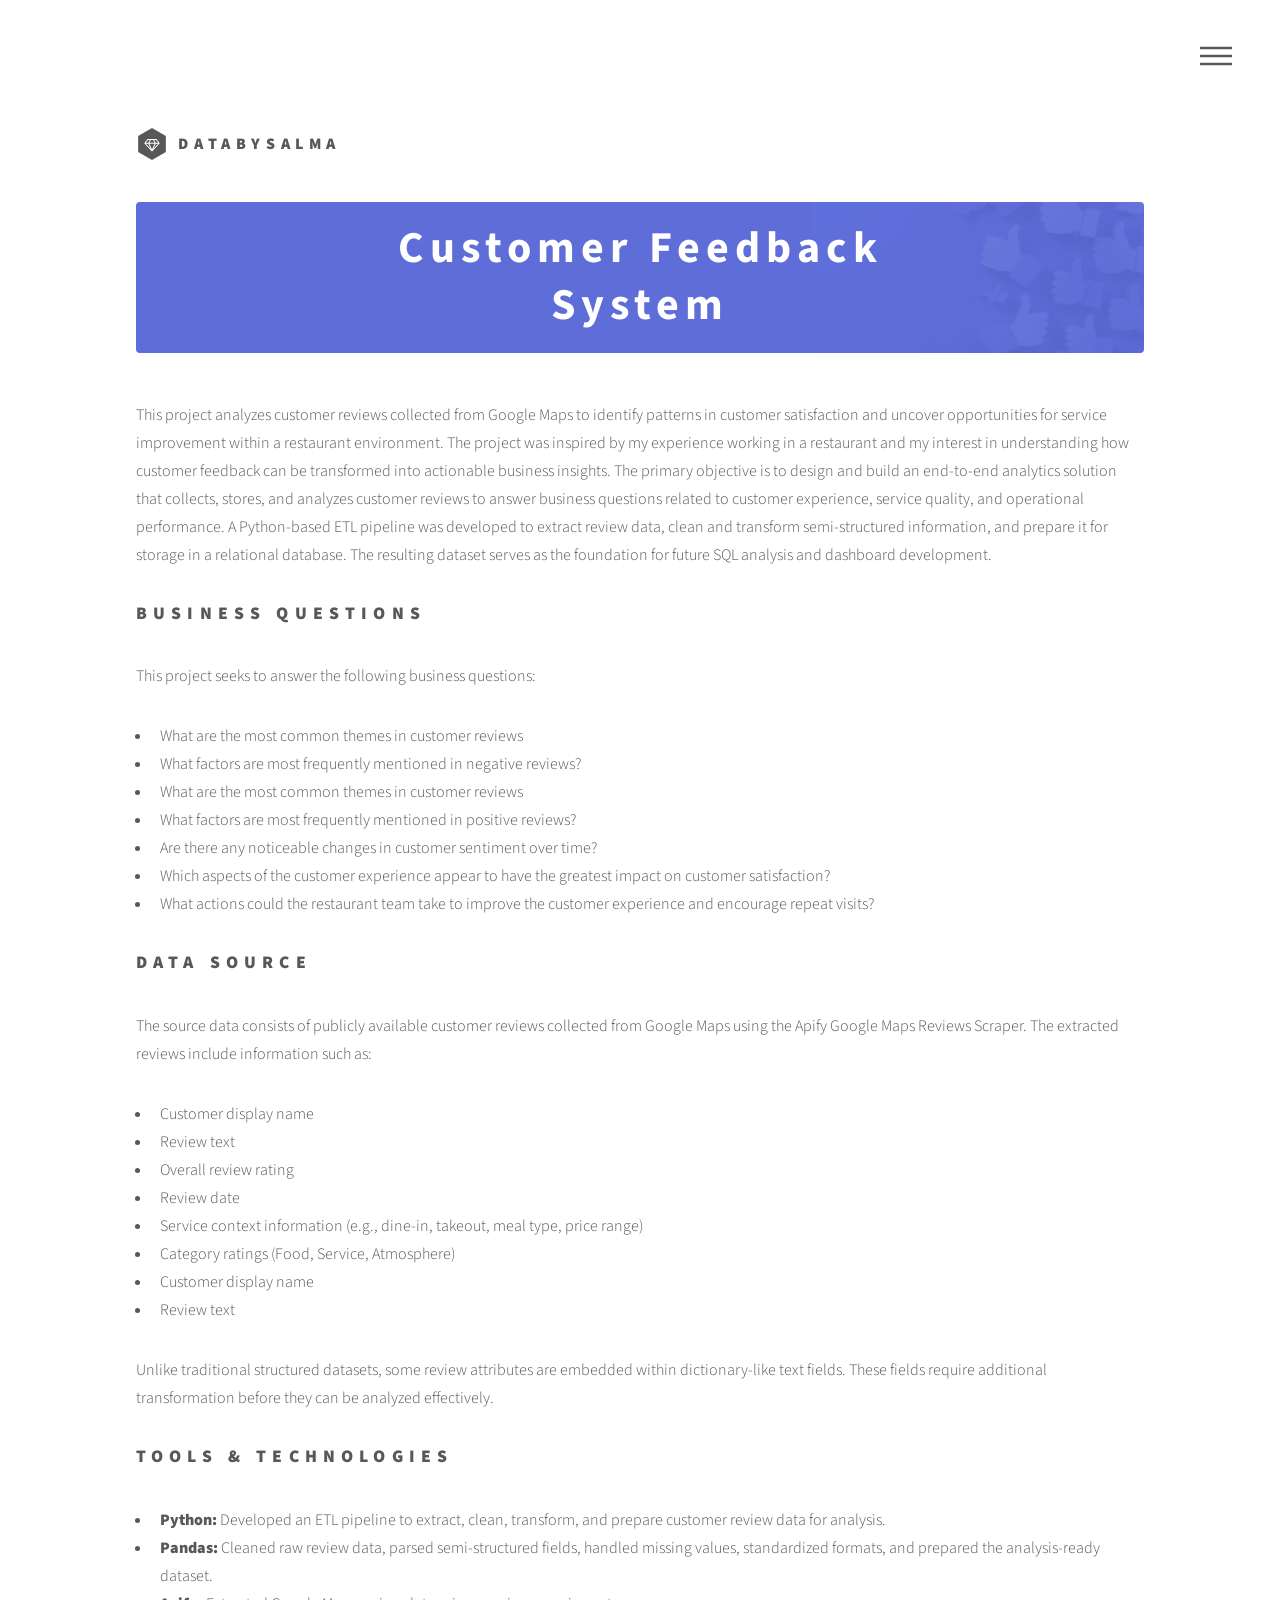
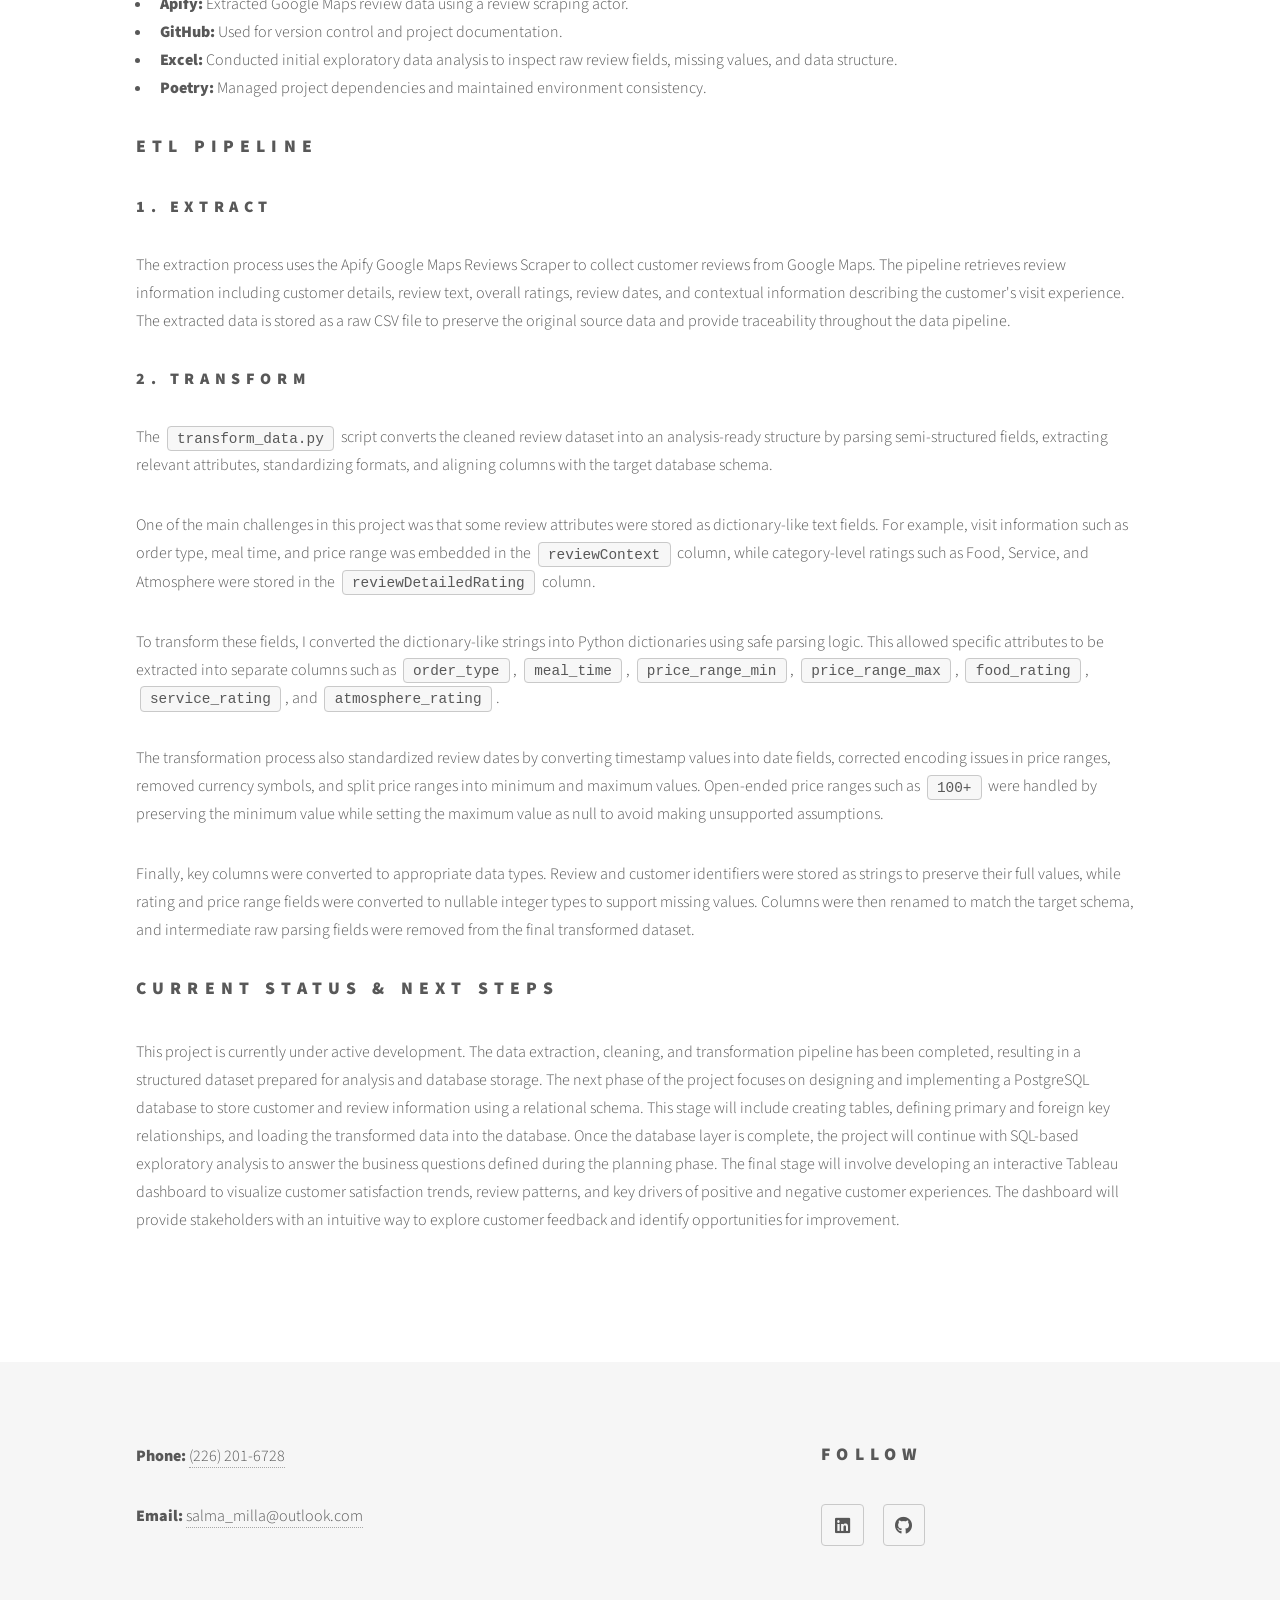
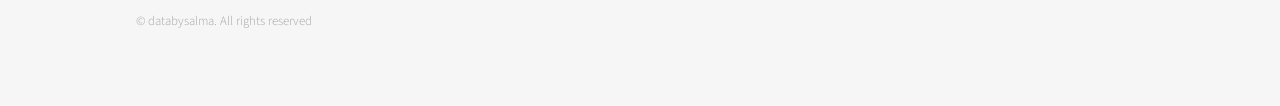
<file: customer_feedback.html>
<!DOCTYPE HTML>
<!--
	databysalma
-->
<html>
	<head>
		<title>Customer Feedback System</title>
		<meta charset="utf-8" />
		<meta name="viewport" content="width=device-width, initial-scale=1, user-scalable=no" />
		<link rel="stylesheet" href="assets/css/main.css" />
		<noscript><link rel="stylesheet" href="assets/css/noscript.css" /></noscript>
	</head>
	<body class="is-preload">
		<!-- Wrapper -->
			<div id="wrapper">

				<!-- Header -->
					<header id="header">
						<div class="inner">

							<!-- Logo -->
								<a href="index.html" class="logo">
									<span class="symbol"><img src="images/logo.svg" alt="" /></span><span class="title">databysalma</span>
								</a>

							<!-- Nav -->
								<nav>
									<ul>
										<li><a href="#menu">Menu</a></li>
									</ul>
								</nav>

						</div>
					</header>

				<!-- Menu -->
					<nav id="menu">
						<h2>Menu</h2>
						<ul>
							<li><a href="index.html">Home</a></li>
							<li><a href="cfia.html">CFIA Food Recalls Data Pipeline</a></li>
							<li><a href="b2b_sales.html">B2B Sales</a></li>
							<li><a href="customer_feedback.html">Customer Feedback System</a></li>
						</ul>
					</nav>

				<!-- Main -->
					<div id="main">
						<div class="inner">
                            <section>
                                <span class="image main project">
                                    <img src="images/customer_feedback_background.png" style="width: 100%; height: 100%;"/>
                                    <h1>Customer Feedback System</h1>
                                </span>
                                <p>
                                    This project analyzes customer reviews collected from Google Maps to identify patterns in customer satisfaction and 
                                    uncover opportunities for service improvement within a restaurant environment. The project was inspired by my experience
                                    working in a restaurant and my interest in understanding how customer feedback can be transformed into actionable business insights.
                                    The primary objective is to design and build an end-to-end analytics solution that collects, stores, and analyzes customer 
                                    reviews to answer business questions related to customer experience, service quality, and operational performance.
                                    A Python-based ETL pipeline was developed to extract review data, clean and transform semi-structured information, and prepare it for 
                                    storage in a relational database. The resulting dataset serves as the foundation for future SQL analysis and dashboard development.
                                </p>
                            </section>

                            <section>
                                <h2>Business Questions</h2>
                                <p>This project seeks to answer the following business questions:</p>
                                <ul>
                                    <li>What are the most common themes in customer reviews</li>
                                    <li>What factors are most frequently mentioned in negative reviews?</li> <li>What are the most common themes in customer reviews</li>
                                    <li>What factors are most frequently mentioned in positive reviews?</li> 
                                    <li>Are there any noticeable changes in customer sentiment over time?</li>
                                    <li>Which aspects of the customer experience appear to have the greatest impact on customer satisfaction?</li> 
                                    <li>What actions could the restaurant team take to improve the customer experience and encourage repeat visits?</li>
                                </ul>
                            </section>

                            <section>
                                <h2>Data Source</h2>
                                <p>
                                    The source data consists of publicly available customer reviews collected from Google Maps using the Apify Google Maps Reviews Scraper.
                                    The extracted reviews include information such as:
                                    <ul>
                                        <li>Customer display name</li>
                                        <li>Review text</li>
                                        <li>Overall review rating</li>
                                        <li>Review date</li>
                                        <li>Service context information (e.g., dine-in, takeout, meal type, price range)</li>
                                        <li>Category ratings (Food, Service, Atmosphere)</li>
                                        <li>Customer display name</li>
                                        <li>Review text</li>
                                    </ul>
                                    Unlike traditional structured datasets, some review attributes are embedded within dictionary-like text fields. These fields require additional transformation before they can be analyzed effectively.
                                </p>
                            </section>

                            <section>
                                <h2>Tools & Technologies</h2>
                                <ul>
                                    <li><strong>Python:</strong> Developed an ETL pipeline to extract, clean, transform, and prepare customer review data for analysis.</li>
                                    <li><strong>Pandas:</strong> Cleaned raw review data, parsed semi-structured fields, handled missing values, standardized formats, and prepared the analysis-ready dataset.</li>
                                    <!--<li><strong>PostgreSQL:</strong> Used as the relational database to store structured customer and review data.</li>
                                    <li><strong>SQLAlchemy:</strong> Used to manage the database interaction between Python and PostgreSQL during the loading stage.</li>-->
                                    <li><strong>Apify:</strong> Extracted Google Maps review data using a review scraping actor.</li>
                                    <li><strong>GitHub:</strong> Used for version control and project documentation.</li>
                                    <li><strong>Excel:</strong> Conducted initial exploratory data analysis to inspect raw review fields, missing values, and data structure.</li>
                                    <li><strong>Poetry:</strong> Managed project dependencies and maintained environment consistency.</li>
                                </ul>
                            </section>

                            <section>
                                <h2>ETL Pipeline</h2>
                                <h3>1. Extract</h3>
                                <p>The extraction process uses the Apify Google Maps Reviews Scraper to collect customer reviews from Google Maps.
                                    The pipeline retrieves review information including customer details, review text, overall ratings, review dates, 
                                    and contextual information describing the customer's visit experience.
                                    The extracted data is stored as a raw CSV file to preserve the original source data and provide traceability throughout the data pipeline.
                                </p>
                                <h3>2. Transform</h3>
                                <p>
                                    The <code>transform_data.py</code> script converts the cleaned review dataset into an analysis-ready structure by parsing semi-structured fields, extracting relevant attributes, standardizing formats, and aligning columns with the target database schema.
                                </p>
                                <p>
                                    One of the main challenges in this project was that some review attributes were stored as dictionary-like text fields. For example, visit information such as order type, meal time, and price range was embedded in the <code>reviewContext</code> column, while category-level ratings such as Food, Service, and Atmosphere were stored in the <code>reviewDetailedRating</code> column.
                                </p>
                                <p>
                                    To transform these fields, I converted the dictionary-like strings into Python dictionaries using safe parsing logic. This allowed specific attributes to be extracted into separate columns such as <code>order_type</code>, <code>meal_time</code>, <code>price_range_min</code>, <code>price_range_max</code>, <code>food_rating</code>, <code>service_rating</code>, and <code>atmosphere_rating</code>.
                                </p>
                                <p>
                                    The transformation process also standardized review dates by converting timestamp values into date fields, corrected encoding issues in price ranges, removed currency symbols, and split price ranges into minimum and maximum values. Open-ended price ranges such as <code>100+</code> were handled by preserving the minimum value while setting the maximum value as null to avoid making unsupported assumptions.
                                </p>
                                <p>
                                    Finally, key columns were converted to appropriate data types. Review and customer identifiers were stored as strings to preserve their full values, while rating and price range fields were converted to nullable integer types to support missing values. Columns were then renamed to match the target schema, and intermediate raw parsing fields were removed from the final transformed dataset.
                                </p>
                            </section>

                            <section>
                                <h2>Current Status & Next Steps</h2>
                                <p>
                                    This project is currently under active development. The data extraction, cleaning, and transformation pipeline has been completed, resulting in a structured dataset prepared for analysis and database storage.
                                    The next phase of the project focuses on designing and implementing a PostgreSQL database to store customer and review information using a relational schema. This stage will include creating tables, defining primary and foreign key relationships, and loading the transformed data into the database.
                                    Once the database layer is complete, the project will continue with SQL-based exploratory analysis to answer the business questions defined during the planning phase.
                                    The final stage will involve developing an interactive Tableau dashboard to visualize customer satisfaction trends, review patterns, and key drivers of positive and negative customer experiences. The dashboard will provide stakeholders with an intuitive way to explore customer feedback and identify opportunities for improvement.
                                </p>
                            </section>
                        </div>
					</div>
                            
				<!-- Footer -->
					<footer id="footer">
						<div class="inner">
							<section>
								<p><strong>Phone:</strong> <a href="tel:2262016728">(226) 201-6728</a></p>
								<p><strong>Email:</strong> <a href="mailto:salma_milla@outlook.com">salma_milla@outlook.com</a></p>
							</section>
							<section>
								<h2>Follow</h2>
								<ul class="icons">
									<li><a href="https://www.linkedin.com/in/salmamillags" class="icon brands style2 fa-linkedin"><span class="label">LinkedIn</span></a></li>
									<li><a href="https://github.com/smillagallegos/PortfolioDataProjects" class="icon brands style2 fa-github"><span class="label">GitHub</span></a></li>
								</ul>
							</section>
							<ul class="copyright">
								<li>&copy; databysalma. All rights reserved</li>
							</ul>
						</div>
					</footer>

			</div>

		<!-- Scripts -->
			<script src="assets/js/jquery.min.js"></script>
			<script src="assets/js/browser.min.js"></script>
			<script src="assets/js/breakpoints.min.js"></script>
			<script src="assets/js/util.js"></script>
			<script src="assets/js/main.js"></script>

	</body>
</html>
</file>
<file: assets/css/noscript.css>
/*
	Phantom by HTML5 UP
	html5up.net | @ajlkn
	Free for personal and commercial use under the CCA 3.0 license (html5up.net/license)
*/

/* Tiles */

	body.is-preload .tiles article {
		-moz-transform: none;
		-webkit-transform: none;
		-ms-transform: none;
		transform: none;
		opacity: 1;
	}
</file>
<file: assets/css/main.css>
@import url(fontawesome-all.min.css);
@import url("https://fonts.googleapis.com/css?family=Source+Sans+Pro:300,700,900");

/*
	Phantom by HTML5 UP
	html5up.net | @ajlkn
	Free for personal and commercial use under the CCA 3.0 license (html5up.net/license)
*/

html, body, div, span, applet, object,
iframe, h1, h2, h3, h4, h5, h6, p, blockquote,
pre, a, abbr, acronym, address, big, cite,
code, del, dfn, em, img, ins, kbd, q, s, samp,
small, strike, strong, sub, sup, tt, var, b,
u, i, center, dl, dt, dd, ol, ul, li, fieldset,
form, label, legend, table, caption, tbody,
tfoot, thead, tr, th, td, article, aside,
canvas, details, embed, figure, figcaption,
footer, header, hgroup, menu, nav, output, ruby,
section, summary, time, mark, audio, video {
	margin: 0;
	padding: 0;
	border: 0;
	font-size: 100%;
	font: inherit;
	vertical-align: baseline;}

article, aside, details, figcaption, figure,
footer, header, hgroup, menu, nav, section {
	display: block;}

body {
	line-height: 1;
}

ol, ul {
	list-style: none;
}

blockquote, q {
	quotes: none;
}

	blockquote:before, blockquote:after, q:before, q:after {
		content: '';
		content: none;
	}

table {
	border-collapse: collapse;
	border-spacing: 0;
}

body {
	-webkit-text-size-adjust: none;
}

mark {
	background-color: transparent;
	color: inherit;
}

input::-moz-focus-inner {
	border: 0;
	padding: 0;
}

input, select, textarea {
	-moz-appearance: none;
	-webkit-appearance: none;
	-ms-appearance: none;
	appearance: none;
}

/* Basic */

	@-ms-viewport {
		width: device-width;
	}

	body {
		-ms-overflow-style: scrollbar;
	}

	@media screen and (max-width: 480px) {

		html, body {
			min-width: 320px;
		}

	}

	html {
		box-sizing: border-box;
	}

	*, *:before, *:after {
		box-sizing: inherit;
	}

	body {
		background: #ffffff;
	}

		body.is-preload *, body.is-preload *:before, body.is-preload *:after {
			-moz-animation: none !important;
			-webkit-animation: none !important;
			-ms-animation: none !important;
			animation: none !important;
			-moz-transition: none !important;
			-webkit-transition: none !important;
			-ms-transition: none !important;
			transition: none !important;
		}

/* Type */

	body, input, select, textarea {
		color: #585858;
		font-family: "Source Sans Pro", Helvetica, sans-serif;
		font-size: 16pt;
		font-weight: 300;
		line-height: 1.75;
	}

		@media screen and (max-width: 1680px) {

			body, input, select, textarea {
				font-size: 14pt;
			}

		}

		@media screen and (max-width: 1280px) {

			body, input, select, textarea {
				font-size: 12pt;
			}

		}

	a {
		-moz-transition: border-bottom-color 0.2s ease, color 0.2s ease;
		-webkit-transition: border-bottom-color 0.2s ease, color 0.2s ease;
		-ms-transition: border-bottom-color 0.2s ease, color 0.2s ease;
		transition: border-bottom-color 0.2s ease, color 0.2s ease;
		text-decoration: none;
		color: #585858;
		border-bottom: dotted 1px rgba(88, 88, 88, 0.5);
	}

		a:hover {
			border-bottom-color: transparent;
			color: #f2849e !important;
		}

	strong, b {
		font-weight: 900;
	}

	em, i {
		font-style: italic;
	}

	p {
		margin: 0 0 2em 0;
	}

	h1 {
		font-size: 2.75em;
		font-weight: 700;
		line-height: 1.3;
		margin: 0 0 1em 0;
		letter-spacing: -0.035em;
	}

		h1 a {
			color: inherit;
		}

		@media screen and (max-width: 736px) {

			h1 {
				font-size: 2em;
				margin: 0 0 1em 0;
			}

		}

		@media screen and (max-width: 360px) {

			h1 {
				font-size: 1.75em;
			}

		}

	h2, h3, h4, h5, h6 {
		font-weight: 900;
		line-height: 1.5;
		margin: 0 0 2em 0;
		text-transform: uppercase;
		letter-spacing: 0.35em;
	}

		h2 a, h3 a, h4 a, h5 a, h6 a {
			color: inherit;
		}

	h2 {
		font-size: 1.1em;
	}

	h3 {
		font-size: 1em;
	}

	h4 {
		font-size: 0.8em;
	}

	h5 {
		font-size: 0.8em;
	}

	h6 {
		font-size: 0.8em;
	}

	@media screen and (max-width: 980px) {

		h1 br, h2 br, h3 br, h4 br, h5 br, h6 br {
			display: none;
		}

	}

	@media screen and (max-width: 736px) {

		h2 {
			font-size: 1em;
		}

		h3 {
			font-size: 0.8em;
		}

	}

	sub {
		font-size: 0.8em;
		position: relative;
		top: 0.5em;
	}

	sup {
		font-size: 0.8em;
		position: relative;
		top: -0.5em;
	}

	blockquote {
		border-left: solid 4px #c9c9c9;
		font-style: italic;
		margin: 0 0 2em 0;
		padding: 0.5em 0 0.5em 2em;
	}

	code {
		background: rgba(144, 144, 144, 0.075);
		border-radius: 4px;
		border: solid 1px #c9c9c9;
		font-family: "Courier New", monospace;
		font-size: 0.9em;
		margin: 0 0.25em;
		padding: 0.25em 0.65em;
	}

	pre {
		-webkit-overflow-scrolling: touch;
		font-family: "Courier New", monospace;
		font-size: 0.9em;
		margin: 0 0 2em 0;
	}

		pre code {
			display: block;
			line-height: 1.75;
			padding: 1em 1.5em;
			overflow-x: auto;
		}

	hr {
		border: 0;
		border-bottom: solid 1px #c9c9c9;
		margin: 2em 0;
	}

		hr.major {
			margin: 3em 0;
		}

	.align-left {
		text-align: left;
	}

	.align-center {
		text-align: center;
	}

	.align-right {
		text-align: right;
	}

/* Row */

	.row {
		display: flex;
		flex-wrap: wrap;
		box-sizing: border-box;
		align-items: stretch;
	}

		.row > * {
			box-sizing: border-box;
		}

		.row.gtr-uniform > * > :last-child {
			margin-bottom: 0;
		}

		.row.aln-left {
			justify-content: flex-start;
		}

		.row.aln-center {
			justify-content: center;
		}

		.row.aln-right {
			justify-content: flex-end;
		}

		.row.aln-top {
			align-items: flex-start;
		}

		.row.aln-middle {
			align-items: center;
		}

		.row.aln-bottom {
			align-items: flex-end;
		}

		.row > .imp {
			order: -1;
		}

		.row > .col-1 {
			width: 8.33333%;
		}

		.row > .off-1 {
			margin-left: 8.33333%;
		}

		.row > .col-2 {
			width: 16.66667%;
		}

		.row > .off-2 {
			margin-left: 16.66667%;
		}

		.row > .col-3 {
			width: 25%;
		}

		.row > .off-3 {
			margin-left: 25%;
		}

		.row > .col-4 {
			width: 33.33333%;
		}

		.row > .off-4 {
			margin-left: 33.33333%;
		}

		.row > .col-5 {
			width: 41.66667%;
		}

		.row > .off-5 {
			margin-left: 41.66667%;
		}

		.row > .col-6 {
			width: 50%;
		}

		.row > .off-6 {
			margin-left: 50%;
		}

		.row > .col-7 {
			width: 58.33333%;
		}

		.row > .off-7 {
			margin-left: 58.33333%;
		}

		.row > .col-8 {
			width: 66.66667%;
		}

		.row > .off-8 {
			margin-left: 66.66667%;
		}

		.row > .col-9 {
			width: 75%;
		}

		.row > .off-9 {
			margin-left: 75%;
		}

		.row > .col-10 {
			width: 83.33333%;
		}

		.row > .off-10 {
			margin-left: 83.33333%;
		}

		.row > .col-11 {
			width: 91.66667%;
		}

		.row > .off-11 {
			margin-left: 91.66667%;
		}

		.row > .col-12 {
			width: 100%;
		}

		.row > .off-12 {
			margin-left: 100%;
		}

		.row.gtr-0 {
			margin-top: 0;
			margin-left: 0em;
		}

			.row.gtr-0 > * {
				padding: 0 0 0 0em;
			}

			.row.gtr-0.gtr-uniform {
				margin-top: 0em;
			}

				.row.gtr-0.gtr-uniform > * {
					padding-top: 0em;
				}

		.row.gtr-25 {
			margin-top: 0;
			margin-left: -0.5em;
		}

			.row.gtr-25 > * {
				padding: 0 0 0 0.5em;
			}

			.row.gtr-25.gtr-uniform {
				margin-top: -0.5em;
			}

				.row.gtr-25.gtr-uniform > * {
					padding-top: 0.5em;
				}

		.row.gtr-50 {
			margin-top: 0;
			margin-left: -1em;
		}

			.row.gtr-50 > * {
				padding: 0 0 0 1em;
			}

			.row.gtr-50.gtr-uniform {
				margin-top: -1em;
			}

				.row.gtr-50.gtr-uniform > * {
					padding-top: 1em;
				}

		.row {
			margin-top: 0;
			margin-left: -2em;
		}

			.row > * {
				padding: 0 0 0 2em;
			}

			.row.gtr-uniform {
				margin-top: -2em;
			}

				.row.gtr-uniform > * {
					padding-top: 2em;
				}

		.row.gtr-150 {
			margin-top: 0;
			margin-left: -3em;
		}

			.row.gtr-150 > * {
				padding: 0 0 0 3em;
			}

			.row.gtr-150.gtr-uniform {
				margin-top: -3em;
			}

				.row.gtr-150.gtr-uniform > * {
					padding-top: 3em;
				}

		.row.gtr-200 {
			margin-top: 0;
			margin-left: -4em;
		}

			.row.gtr-200 > * {
				padding: 0 0 0 4em;
			}

			.row.gtr-200.gtr-uniform {
				margin-top: -4em;
			}

				.row.gtr-200.gtr-uniform > * {
					padding-top: 4em;
				}

		@media screen and (max-width: 1680px) {

			.row {
				display: flex;
				flex-wrap: wrap;
				box-sizing: border-box;
				align-items: stretch;
			}

				.row > * {
					box-sizing: border-box;
				}

				.row.gtr-uniform > * > :last-child {
					margin-bottom: 0;
				}

				.row.aln-left {
					justify-content: flex-start;
				}

				.row.aln-center {
					justify-content: center;
				}

				.row.aln-right {
					justify-content: flex-end;
				}

				.row.aln-top {
					align-items: flex-start;
				}

				.row.aln-middle {
					align-items: center;
				}

				.row.aln-bottom {
					align-items: flex-end;
				}

				.row > .imp-xlarge {
					order: -1;
				}

				.row > .col-1-xlarge {
					width: 8.33333%;
				}

				.row > .off-1-xlarge {
					margin-left: 8.33333%;
				}

				.row > .col-2-xlarge {
					width: 16.66667%;
				}

				.row > .off-2-xlarge {
					margin-left: 16.66667%;
				}

				.row > .col-3-xlarge {
					width: 25%;
				}

				.row > .off-3-xlarge {
					margin-left: 25%;
				}

				.row > .col-4-xlarge {
					width: 33.33333%;
				}

				.row > .off-4-xlarge {
					margin-left: 33.33333%;
				}

				.row > .col-5-xlarge {
					width: 41.66667%;
				}

				.row > .off-5-xlarge {
					margin-left: 41.66667%;
				}

				.row > .col-6-xlarge {
					width: 50%;
				}

				.row > .off-6-xlarge {
					margin-left: 50%;
				}

				.row > .col-7-xlarge {
					width: 58.33333%;
				}

				.row > .off-7-xlarge {
					margin-left: 58.33333%;
				}

				.row > .col-8-xlarge {
					width: 66.66667%;
				}

				.row > .off-8-xlarge {
					margin-left: 66.66667%;
				}

				.row > .col-9-xlarge {
					width: 75%;
				}

				.row > .off-9-xlarge {
					margin-left: 75%;
				}

				.row > .col-10-xlarge {
					width: 83.33333%;
				}

				.row > .off-10-xlarge {
					margin-left: 83.33333%;
				}

				.row > .col-11-xlarge {
					width: 91.66667%;
				}

				.row > .off-11-xlarge {
					margin-left: 91.66667%;
				}

				.row > .col-12-xlarge {
					width: 100%;
				}

				.row > .off-12-xlarge {
					margin-left: 100%;
				}

				.row.gtr-0 {
					margin-top: 0;
					margin-left: 0em;
				}

					.row.gtr-0 > * {
						padding: 0 0 0 0em;
					}

					.row.gtr-0.gtr-uniform {
						margin-top: 0em;
					}

						.row.gtr-0.gtr-uniform > * {
							padding-top: 0em;
						}

				.row.gtr-25 {
					margin-top: 0;
					margin-left: -0.5em;
				}

					.row.gtr-25 > * {
						padding: 0 0 0 0.5em;
					}

					.row.gtr-25.gtr-uniform {
						margin-top: -0.5em;
					}

						.row.gtr-25.gtr-uniform > * {
							padding-top: 0.5em;
						}

				.row.gtr-50 {
					margin-top: 0;
					margin-left: -1em;
				}

					.row.gtr-50 > * {
						padding: 0 0 0 1em;
					}

					.row.gtr-50.gtr-uniform {
						margin-top: -1em;
					}

						.row.gtr-50.gtr-uniform > * {
							padding-top: 1em;
						}

				.row {
					margin-top: 0;
					margin-left: -2em;
				}

					.row > * {
						padding: 0 0 0 2em;
					}

					.row.gtr-uniform {
						margin-top: -2em;
					}

						.row.gtr-uniform > * {
							padding-top: 2em;
						}

				.row.gtr-150 {
					margin-top: 0;
					margin-left: -3em;
				}

					.row.gtr-150 > * {
						padding: 0 0 0 3em;
					}

					.row.gtr-150.gtr-uniform {
						margin-top: -3em;
					}

						.row.gtr-150.gtr-uniform > * {
							padding-top: 3em;
						}

				.row.gtr-200 {
					margin-top: 0;
					margin-left: -4em;
				}

					.row.gtr-200 > * {
						padding: 0 0 0 4em;
					}

					.row.gtr-200.gtr-uniform {
						margin-top: -4em;
					}

						.row.gtr-200.gtr-uniform > * {
							padding-top: 4em;
						}

		}

		@media screen and (max-width: 1280px) {

			.row {
				display: flex;
				flex-wrap: wrap;
				box-sizing: border-box;
				align-items: stretch;
			}

				.row > * {
					box-sizing: border-box;
				}

				.row.gtr-uniform > * > :last-child {
					margin-bottom: 0;
				}

				.row.aln-left {
					justify-content: flex-start;
				}

				.row.aln-center {
					justify-content: center;
				}

				.row.aln-right {
					justify-content: flex-end;
				}

				.row.aln-top {
					align-items: flex-start;
				}

				.row.aln-middle {
					align-items: center;
				}

				.row.aln-bottom {
					align-items: flex-end;
				}

				.row > .imp-large {
					order: -1;
				}

				.row > .col-1-large {
					width: 8.33333%;
				}

				.row > .off-1-large {
					margin-left: 8.33333%;
				}

				.row > .col-2-large {
					width: 16.66667%;
				}

				.row > .off-2-large {
					margin-left: 16.66667%;
				}

				.row > .col-3-large {
					width: 25%;
				}

				.row > .off-3-large {
					margin-left: 25%;
				}

				.row > .col-4-large {
					width: 33.33333%;
				}

				.row > .off-4-large {
					margin-left: 33.33333%;
				}

				.row > .col-5-large {
					width: 41.66667%;
				}

				.row > .off-5-large {
					margin-left: 41.66667%;
				}

				.row > .col-6-large {
					width: 50%;
				}

				.row > .off-6-large {
					margin-left: 50%;
				}

				.row > .col-7-large {
					width: 58.33333%;
				}

				.row > .off-7-large {
					margin-left: 58.33333%;
				}

				.row > .col-8-large {
					width: 66.66667%;
				}

				.row > .off-8-large {
					margin-left: 66.66667%;
				}

				.row > .col-9-large {
					width: 75%;
				}

				.row > .off-9-large {
					margin-left: 75%;
				}

				.row > .col-10-large {
					width: 83.33333%;
				}

				.row > .off-10-large {
					margin-left: 83.33333%;
				}

				.row > .col-11-large {
					width: 91.66667%;
				}

				.row > .off-11-large {
					margin-left: 91.66667%;
				}

				.row > .col-12-large {
					width: 100%;
				}

				.row > .off-12-large {
					margin-left: 100%;
				}

				.row.gtr-0 {
					margin-top: 0;
					margin-left: 0em;
				}

					.row.gtr-0 > * {
						padding: 0 0 0 0em;
					}

					.row.gtr-0.gtr-uniform {
						margin-top: 0em;
					}

						.row.gtr-0.gtr-uniform > * {
							padding-top: 0em;
						}

				.row.gtr-25 {
					margin-top: 0;
					margin-left: -0.5em;
				}

					.row.gtr-25 > * {
						padding: 0 0 0 0.5em;
					}

					.row.gtr-25.gtr-uniform {
						margin-top: -0.5em;
					}

						.row.gtr-25.gtr-uniform > * {
							padding-top: 0.5em;
						}

				.row.gtr-50 {
					margin-top: 0;
					margin-left: -1em;
				}

					.row.gtr-50 > * {
						padding: 0 0 0 1em;
					}

					.row.gtr-50.gtr-uniform {
						margin-top: -1em;
					}

						.row.gtr-50.gtr-uniform > * {
							padding-top: 1em;
						}

				.row {
					margin-top: 0;
					margin-left: -2em;
				}

					.row > * {
						padding: 0 0 0 2em;
					}

					.row.gtr-uniform {
						margin-top: -2em;
					}

						.row.gtr-uniform > * {
							padding-top: 2em;
						}

				.row.gtr-150 {
					margin-top: 0;
					margin-left: -3em;
				}

					.row.gtr-150 > * {
						padding: 0 0 0 3em;
					}

					.row.gtr-150.gtr-uniform {
						margin-top: -3em;
					}

						.row.gtr-150.gtr-uniform > * {
							padding-top: 3em;
						}

				.row.gtr-200 {
					margin-top: 0;
					margin-left: -4em;
				}

					.row.gtr-200 > * {
						padding: 0 0 0 4em;
					}

					.row.gtr-200.gtr-uniform {
						margin-top: -4em;
					}

						.row.gtr-200.gtr-uniform > * {
							padding-top: 4em;
						}

		}

		@media screen and (max-width: 980px) {

			.row {
				display: flex;
				flex-wrap: wrap;
				box-sizing: border-box;
				align-items: stretch;
			}

				.row > * {
					box-sizing: border-box;
				}

				.row.gtr-uniform > * > :last-child {
					margin-bottom: 0;
				}

				.row.aln-left {
					justify-content: flex-start;
				}

				.row.aln-center {
					justify-content: center;
				}

				.row.aln-right {
					justify-content: flex-end;
				}

				.row.aln-top {
					align-items: flex-start;
				}

				.row.aln-middle {
					align-items: center;
				}

				.row.aln-bottom {
					align-items: flex-end;
				}

				.row > .imp-medium {
					order: -1;
				}

				.row > .col-1-medium {
					width: 8.33333%;
				}

				.row > .off-1-medium {
					margin-left: 8.33333%;
				}

				.row > .col-2-medium {
					width: 16.66667%;
				}

				.row > .off-2-medium {
					margin-left: 16.66667%;
				}

				.row > .col-3-medium {
					width: 25%;
				}

				.row > .off-3-medium {
					margin-left: 25%;
				}

				.row > .col-4-medium {
					width: 33.33333%;
				}

				.row > .off-4-medium {
					margin-left: 33.33333%;
				}

				.row > .col-5-medium {
					width: 41.66667%;
				}

				.row > .off-5-medium {
					margin-left: 41.66667%;
				}

				.row > .col-6-medium {
					width: 50%;
				}

				.row > .off-6-medium {
					margin-left: 50%;
				}

				.row > .col-7-medium {
					width: 58.33333%;
				}

				.row > .off-7-medium {
					margin-left: 58.33333%;
				}

				.row > .col-8-medium {
					width: 66.66667%;
				}

				.row > .off-8-medium {
					margin-left: 66.66667%;
				}

				.row > .col-9-medium {
					width: 75%;
				}

				.row > .off-9-medium {
					margin-left: 75%;
				}

				.row > .col-10-medium {
					width: 83.33333%;
				}

				.row > .off-10-medium {
					margin-left: 83.33333%;
				}

				.row > .col-11-medium {
					width: 91.66667%;
				}

				.row > .off-11-medium {
					margin-left: 91.66667%;
				}

				.row > .col-12-medium {
					width: 100%;
				}

				.row > .off-12-medium {
					margin-left: 100%;
				}

				.row.gtr-0 {
					margin-top: 0;
					margin-left: 0em;
				}

					.row.gtr-0 > * {
						padding: 0 0 0 0em;
					}

					.row.gtr-0.gtr-uniform {
						margin-top: 0em;
					}

						.row.gtr-0.gtr-uniform > * {
							padding-top: 0em;
						}

				.row.gtr-25 {
					margin-top: 0;
					margin-left: -0.375em;
				}

					.row.gtr-25 > * {
						padding: 0 0 0 0.375em;
					}

					.row.gtr-25.gtr-uniform {
						margin-top: -0.375em;
					}

						.row.gtr-25.gtr-uniform > * {
							padding-top: 0.375em;
						}

				.row.gtr-50 {
					margin-top: 0;
					margin-left: -0.75em;
				}

					.row.gtr-50 > * {
						padding: 0 0 0 0.75em;
					}

					.row.gtr-50.gtr-uniform {
						margin-top: -0.75em;
					}

						.row.gtr-50.gtr-uniform > * {
							padding-top: 0.75em;
						}

				.row {
					margin-top: 0;
					margin-left: -1.5em;
				}

					.row > * {
						padding: 0 0 0 1.5em;
					}

					.row.gtr-uniform {
						margin-top: -1.5em;
					}

						.row.gtr-uniform > * {
							padding-top: 1.5em;
						}

				.row.gtr-150 {
					margin-top: 0;
					margin-left: -2.25em;
				}

					.row.gtr-150 > * {
						padding: 0 0 0 2.25em;
					}

					.row.gtr-150.gtr-uniform {
						margin-top: -2.25em;
					}

						.row.gtr-150.gtr-uniform > * {
							padding-top: 2.25em;
						}

				.row.gtr-200 {
					margin-top: 0;
					margin-left: -3em;
				}

					.row.gtr-200 > * {
						padding: 0 0 0 3em;
					}

					.row.gtr-200.gtr-uniform {
						margin-top: -3em;
					}

						.row.gtr-200.gtr-uniform > * {
							padding-top: 3em;
						}

		}

		@media screen and (max-width: 736px) {

			.row {
				display: flex;
				flex-wrap: wrap;
				box-sizing: border-box;
				align-items: stretch;
			}

				.row > * {
					box-sizing: border-box;
				}

				.row.gtr-uniform > * > :last-child {
					margin-bottom: 0;
				}

				.row.aln-left {
					justify-content: flex-start;
				}

				.row.aln-center {
					justify-content: center;
				}

				.row.aln-right {
					justify-content: flex-end;
				}

				.row.aln-top {
					align-items: flex-start;
				}

				.row.aln-middle {
					align-items: center;
				}

				.row.aln-bottom {
					align-items: flex-end;
				}

				.row > .imp-small {
					order: -1;
				}

				.row > .col-1-small {
					width: 8.33333%;
				}

				.row > .off-1-small {
					margin-left: 8.33333%;
				}

				.row > .col-2-small {
					width: 16.66667%;
				}

				.row > .off-2-small {
					margin-left: 16.66667%;
				}

				.row > .col-3-small {
					width: 25%;
				}

				.row > .off-3-small {
					margin-left: 25%;
				}

				.row > .col-4-small {
					width: 33.33333%;
				}

				.row > .off-4-small {
					margin-left: 33.33333%;
				}

				.row > .col-5-small {
					width: 41.66667%;
				}

				.row > .off-5-small {
					margin-left: 41.66667%;
				}

				.row > .col-6-small {
					width: 50%;
				}

				.row > .off-6-small {
					margin-left: 50%;
				}

				.row > .col-7-small {
					width: 58.33333%;
				}

				.row > .off-7-small {
					margin-left: 58.33333%;
				}

				.row > .col-8-small {
					width: 66.66667%;
				}

				.row > .off-8-small {
					margin-left: 66.66667%;
				}

				.row > .col-9-small {
					width: 75%;
				}

				.row > .off-9-small {
					margin-left: 75%;
				}

				.row > .col-10-small {
					width: 83.33333%;
				}

				.row > .off-10-small {
					margin-left: 83.33333%;
				}

				.row > .col-11-small {
					width: 91.66667%;
				}

				.row > .off-11-small {
					margin-left: 91.66667%;
				}

				.row > .col-12-small {
					width: 100%;
				}

				.row > .off-12-small {
					margin-left: 100%;
				}

				.row.gtr-0 {
					margin-top: 0;
					margin-left: 0em;
				}

					.row.gtr-0 > * {
						padding: 0 0 0 0em;
					}

					.row.gtr-0.gtr-uniform {
						margin-top: 0em;
					}

						.row.gtr-0.gtr-uniform > * {
							padding-top: 0em;
						}

				.row.gtr-25 {
					margin-top: 0;
					margin-left: -0.25em;
				}

					.row.gtr-25 > * {
						padding: 0 0 0 0.25em;
					}

					.row.gtr-25.gtr-uniform {
						margin-top: -0.25em;
					}

						.row.gtr-25.gtr-uniform > * {
							padding-top: 0.25em;
						}

				.row.gtr-50 {
					margin-top: 0;
					margin-left: -0.5em;
				}

					.row.gtr-50 > * {
						padding: 0 0 0 0.5em;
					}

					.row.gtr-50.gtr-uniform {
						margin-top: -0.5em;
					}

						.row.gtr-50.gtr-uniform > * {
							padding-top: 0.5em;
						}

				.row {
					margin-top: 0;
					margin-left: -1em;
				}

					.row > * {
						padding: 0 0 0 1em;
					}

					.row.gtr-uniform {
						margin-top: -1em;
					}

						.row.gtr-uniform > * {
							padding-top: 1em;
						}

				.row.gtr-150 {
					margin-top: 0;
					margin-left: -1.5em;
				}

					.row.gtr-150 > * {
						padding: 0 0 0 1.5em;
					}

					.row.gtr-150.gtr-uniform {
						margin-top: -1.5em;
					}

						.row.gtr-150.gtr-uniform > * {
							padding-top: 1.5em;
						}

				.row.gtr-200 {
					margin-top: 0;
					margin-left: -2em;
				}

					.row.gtr-200 > * {
						padding: 0 0 0 2em;
					}

					.row.gtr-200.gtr-uniform {
						margin-top: -2em;
					}

						.row.gtr-200.gtr-uniform > * {
							padding-top: 2em;
						}

		}

		@media screen and (max-width: 480px) {

			.row {
				display: flex;
				flex-wrap: wrap;
				box-sizing: border-box;
				align-items: stretch;
			}

				.row > * {
					box-sizing: border-box;
				}

				.row.gtr-uniform > * > :last-child {
					margin-bottom: 0;
				}

				.row.aln-left {
					justify-content: flex-start;
				}

				.row.aln-center {
					justify-content: center;
				}

				.row.aln-right {
					justify-content: flex-end;
				}

				.row.aln-top {
					align-items: flex-start;
				}

				.row.aln-middle {
					align-items: center;
				}

				.row.aln-bottom {
					align-items: flex-end;
				}

				.row > .imp-xsmall {
					order: -1;
				}

				.row > .col-1-xsmall {
					width: 8.33333%;
				}

				.row > .off-1-xsmall {
					margin-left: 8.33333%;
				}

				.row > .col-2-xsmall {
					width: 16.66667%;
				}

				.row > .off-2-xsmall {
					margin-left: 16.66667%;
				}

				.row > .col-3-xsmall {
					width: 25%;
				}

				.row > .off-3-xsmall {
					margin-left: 25%;
				}

				.row > .col-4-xsmall {
					width: 33.33333%;
				}

				.row > .off-4-xsmall {
					margin-left: 33.33333%;
				}

				.row > .col-5-xsmall {
					width: 41.66667%;
				}

				.row > .off-5-xsmall {
					margin-left: 41.66667%;
				}

				.row > .col-6-xsmall {
					width: 50%;
				}

				.row > .off-6-xsmall {
					margin-left: 50%;
				}

				.row > .col-7-xsmall {
					width: 58.33333%;
				}

				.row > .off-7-xsmall {
					margin-left: 58.33333%;
				}

				.row > .col-8-xsmall {
					width: 66.66667%;
				}

				.row > .off-8-xsmall {
					margin-left: 66.66667%;
				}

				.row > .col-9-xsmall {
					width: 75%;
				}

				.row > .off-9-xsmall {
					margin-left: 75%;
				}

				.row > .col-10-xsmall {
					width: 83.33333%;
				}

				.row > .off-10-xsmall {
					margin-left: 83.33333%;
				}

				.row > .col-11-xsmall {
					width: 91.66667%;
				}

				.row > .off-11-xsmall {
					margin-left: 91.66667%;
				}

				.row > .col-12-xsmall {
					width: 100%;
				}

				.row > .off-12-xsmall {
					margin-left: 100%;
				}

				.row.gtr-0 {
					margin-top: 0;
					margin-left: 0em;
				}

					.row.gtr-0 > * {
						padding: 0 0 0 0em;
					}

					.row.gtr-0.gtr-uniform {
						margin-top: 0em;
					}

						.row.gtr-0.gtr-uniform > * {
							padding-top: 0em;
						}

				.row.gtr-25 {
					margin-top: 0;
					margin-left: -0.25em;
				}

					.row.gtr-25 > * {
						padding: 0 0 0 0.25em;
					}

					.row.gtr-25.gtr-uniform {
						margin-top: -0.25em;
					}

						.row.gtr-25.gtr-uniform > * {
							padding-top: 0.25em;
						}

				.row.gtr-50 {
					margin-top: 0;
					margin-left: -0.5em;
				}

					.row.gtr-50 > * {
						padding: 0 0 0 0.5em;
					}

					.row.gtr-50.gtr-uniform {
						margin-top: -0.5em;
					}

						.row.gtr-50.gtr-uniform > * {
							padding-top: 0.5em;
						}

				.row {
					margin-top: 0;
					margin-left: -1em;
				}

					.row > * {
						padding: 0 0 0 1em;
					}

					.row.gtr-uniform {
						margin-top: -1em;
					}

						.row.gtr-uniform > * {
							padding-top: 1em;
						}

				.row.gtr-150 {
					margin-top: 0;
					margin-left: -1.5em;
				}

					.row.gtr-150 > * {
						padding: 0 0 0 1.5em;
					}

					.row.gtr-150.gtr-uniform {
						margin-top: -1.5em;
					}

						.row.gtr-150.gtr-uniform > * {
							padding-top: 1.5em;
						}

				.row.gtr-200 {
					margin-top: 0;
					margin-left: -2em;
				}

					.row.gtr-200 > * {
						padding: 0 0 0 2em;
					}

					.row.gtr-200.gtr-uniform {
						margin-top: -2em;
					}

						.row.gtr-200.gtr-uniform > * {
							padding-top: 2em;
						}

		}

/* Section/Article */

	section.special, article.special {
		text-align: center;
	}

	header p {
		margin-top: -1em;
	}

	@media screen and (max-width: 736px) {

		header p {
			margin-top: 0;
		}

	}

/* Icon */

	.icon {
		text-decoration: none;
		border-bottom: none;
		position: relative;
	}

		.icon:before {
			-moz-osx-font-smoothing: grayscale;
			-webkit-font-smoothing: antialiased;
			display: inline-block;
			font-style: normal;
			font-variant: normal;
			text-rendering: auto;
			line-height: 1;
			text-transform: none !important;
			font-family: 'Font Awesome 5 Free';
			font-weight: 400;
		}

		.icon > .label {
			display: none;
		}

		.icon:before {
			line-height: inherit;
		}

		.icon.solid:before {
			font-weight: 900;
		}

		.icon.brands:before {
			font-family: 'Font Awesome 5 Brands';
		}

		.icon.style2 {
			-moz-transition: background-color 0.2s ease-in-out, color 0.2s ease-in-out, border-color 0.2s ease-in-out;
			-webkit-transition: background-color 0.2s ease-in-out, color 0.2s ease-in-out, border-color 0.2s ease-in-out;
			-ms-transition: background-color 0.2s ease-in-out, color 0.2s ease-in-out, border-color 0.2s ease-in-out;
			transition: background-color 0.2s ease-in-out, color 0.2s ease-in-out, border-color 0.2s ease-in-out;
			background-color: transparent;
			border: solid 1px #c9c9c9;
			border-radius: 4px;
			width: 2.65em;
			height: 2.65em;
			display: inline-block;
			text-align: center;
			line-height: 2.65em;
			color: inherit;
		}

			.icon.style2:before {
				font-size: 1.1em;
			}

			.icon.style2:hover {
				color: #f2849e;
				border-color: #f2849e;
			}

			.icon.style2:active {
				background-color: rgba(242, 132, 158, 0.1);
			}

/* List */

	ol {
		list-style: decimal;
		margin: 0 0 2em 0;
		padding-left: 1.25em;
	}

		ol li {
			padding-left: 0.25em;
		}

	ul {
		list-style: disc;
		margin: 0 0 2em 0;
		padding-left: 1em;
	}

		ul li {
			padding-left: 0.5em;
		}

		ul.alt {
			list-style: none;
			padding-left: 0;
		}

			ul.alt li {
				border-top: solid 1px #c9c9c9;
				padding: 0.5em 0;
			}

				ul.alt li:first-child {
					border-top: 0;
					padding-top: 0;
				}

	dl {
		margin: 0 0 2em 0;
	}

		dl dt {
			display: block;
			font-weight: 900;
			margin: 0 0 1em 0;
		}

		dl dd {
			margin-left: 2em;
		}

/* Actions */

	ul.actions {
		display: -moz-flex;
		display: -webkit-flex;
		display: -ms-flex;
		display: flex;
		cursor: default;
		list-style: none;
		margin-left: -1em;
		padding-left: 0;
	}

		ul.actions li {
			padding: 0 0 0 1em;
			vertical-align: middle;
		}

		ul.actions.special {
			-moz-justify-content: center;
			-webkit-justify-content: center;
			-ms-justify-content: center;
			justify-content: center;
			width: 100%;
			margin-left: 0;
		}

			ul.actions.special li:first-child {
				padding-left: 0;
			}

		ul.actions.stacked {
			-moz-flex-direction: column;
			-webkit-flex-direction: column;
			-ms-flex-direction: column;
			flex-direction: column;
			margin-left: 0;
		}

			ul.actions.stacked li {
				padding: 1.3em 0 0 0;
			}

				ul.actions.stacked li:first-child {
					padding-top: 0;
				}

		ul.actions.fit {
			width: calc(100% + 1em);
		}

			ul.actions.fit li {
				-moz-flex-grow: 1;
				-webkit-flex-grow: 1;
				-ms-flex-grow: 1;
				flex-grow: 1;
				-moz-flex-shrink: 1;
				-webkit-flex-shrink: 1;
				-ms-flex-shrink: 1;
				flex-shrink: 1;
				width: 100%;
			}

				ul.actions.fit li > * {
					width: 100%;
				}

			ul.actions.fit.stacked {
				width: 100%;
			}

		@media screen and (max-width: 480px) {

			ul.actions:not(.fixed) {
				-moz-flex-direction: column;
				-webkit-flex-direction: column;
				-ms-flex-direction: column;
				flex-direction: column;
				margin-left: 0;
				width: 100% !important;
			}

				ul.actions:not(.fixed) li {
					-moz-flex-grow: 1;
					-webkit-flex-grow: 1;
					-ms-flex-grow: 1;
					flex-grow: 1;
					-moz-flex-shrink: 1;
					-webkit-flex-shrink: 1;
					-ms-flex-shrink: 1;
					flex-shrink: 1;
					padding: 1em 0 0 0;
					text-align: center;
					width: 100%;
				}

					ul.actions:not(.fixed) li > * {
						width: 100%;
					}

					ul.actions:not(.fixed) li:first-child {
						padding-top: 0;
					}

					ul.actions:not(.fixed) li input[type="submit"],
					ul.actions:not(.fixed) li input[type="reset"],
					ul.actions:not(.fixed) li input[type="button"],
					ul.actions:not(.fixed) li button,
					ul.actions:not(.fixed) li .button {
						width: 100%;
					}

						ul.actions:not(.fixed) li input[type="submit"].icon:before,
						ul.actions:not(.fixed) li input[type="reset"].icon:before,
						ul.actions:not(.fixed) li input[type="button"].icon:before,
						ul.actions:not(.fixed) li button.icon:before,
						ul.actions:not(.fixed) li .button.icon:before {
							margin-left: -0.5rem;
						}

		}

/* Icons */

	ul.icons {
		cursor: default;
		list-style: none;
		padding-left: 0;
		margin: -1em 0 2em -1em;
	}

		ul.icons li {
			display: inline-block;
			padding: 1em 0 0 1em;
		}

/* Form */

	form {
		margin: 0 0 2em 0;
		overflow-x: hidden;
	}

		form > :last-child {
			margin-bottom: 0;
		}

		form > .fields {
			display: -moz-flex;
			display: -webkit-flex;
			display: -ms-flex;
			display: flex;
			-moz-flex-wrap: wrap;
			-webkit-flex-wrap: wrap;
			-ms-flex-wrap: wrap;
			flex-wrap: wrap;
			width: calc(100% + 3em);
			margin: -1.5em 0 2em -1.5em;
		}

			form > .fields > .field {
				-moz-flex-grow: 0;
				-webkit-flex-grow: 0;
				-ms-flex-grow: 0;
				flex-grow: 0;
				-moz-flex-shrink: 0;
				-webkit-flex-shrink: 0;
				-ms-flex-shrink: 0;
				flex-shrink: 0;
				padding: 1.5em 0 0 1.5em;
				width: calc(100% - 1.5em);
			}

				form > .fields > .field.half {
					width: calc(50% - 0.75em);
				}

				form > .fields > .field.third {
					width: calc(100%/3 - 0.5em);
				}

				form > .fields > .field.quarter {
					width: calc(25% - 0.375em);
				}

		@media screen and (max-width: 480px) {

			form > .fields {
				width: calc(100% + 3em);
				margin: -1.5em 0 2em -1.5em;
			}

				form > .fields > .field {
					padding: 1.5em 0 0 1.5em;
					width: calc(100% - 1.5em);
				}

					form > .fields > .field.half {
						width: calc(100% - 1.5em);
					}

					form > .fields > .field.third {
						width: calc(100% - 1.5em);
					}

					form > .fields > .field.quarter {
						width: calc(100% - 1.5em);
					}

		}

	label {
		display: block;
		font-size: 0.9em;
		font-weight: 900;
		margin: 0 0 1em 0;
	}

	input[type="text"],
	input[type="password"],
	input[type="email"],
	input[type="tel"],
	select,
	textarea {
		-moz-appearance: none;
		-webkit-appearance: none;
		-ms-appearance: none;
		appearance: none;
		background-color: transparent;
		border: none;
		border-radius: 0;
		border-bottom: solid 1px #c9c9c9;
		color: inherit;
		display: block;
		outline: 0;
		padding: 0;
		text-decoration: none;
		width: 100%;
	}

		input[type="text"]:invalid,
		input[type="password"]:invalid,
		input[type="email"]:invalid,
		input[type="tel"]:invalid,
		select:invalid,
		textarea:invalid {
			box-shadow: none;
		}

		input[type="text"]:focus,
		input[type="password"]:focus,
		input[type="email"]:focus,
		input[type="tel"]:focus,
		select:focus,
		textarea:focus {
			border-bottom-color: #f2849e;
			box-shadow: inset 0 -1px 0 0 #f2849e;
		}

	select {
		background-image: url("data:image/svg+xml;charset=utf8,%3Csvg xmlns='http://www.w3.org/2000/svg' width='40' height='40' preserveAspectRatio='none' viewBox='0 0 40 40'%3E%3Cpath d='M9.4,12.3l10.4,10.4l10.4-10.4c0.2-0.2,0.5-0.4,0.9-0.4c0.3,0,0.6,0.1,0.9,0.4l3.3,3.3c0.2,0.2,0.4,0.5,0.4,0.9 c0,0.4-0.1,0.6-0.4,0.9L20.7,31.9c-0.2,0.2-0.5,0.4-0.9,0.4c-0.3,0-0.6-0.1-0.9-0.4L4.3,17.3c-0.2-0.2-0.4-0.5-0.4-0.9 c0-0.4,0.1-0.6,0.4-0.9l3.3-3.3c0.2-0.2,0.5-0.4,0.9-0.4S9.1,12.1,9.4,12.3z' fill='%23c9c9c9' /%3E%3C/svg%3E");
		background-size: 1.25rem;
		background-repeat: no-repeat;
		background-position: calc(100% - 1rem) center;
		height: 3em;
		padding-right: 3em;
		text-overflow: ellipsis;
	}

		select option {
			background: #ffffff;
		}

		select:focus::-ms-value {
			background-color: transparent;
		}

		select::-ms-expand {
			display: none;
		}

	input[type="text"],
	input[type="password"],
	input[type="email"],
	select {
		height: 3em;
	}

	textarea {
		padding: 0;
		min-height: 3.75em;
	}

	input[type="checkbox"],
	input[type="radio"] {
		-moz-appearance: none;
		-webkit-appearance: none;
		-ms-appearance: none;
		appearance: none;
		display: block;
		float: left;
		margin-right: -2em;
		opacity: 0;
		width: 1em;
		z-index: -1;
	}

		input[type="checkbox"] + label,
		input[type="radio"] + label {
			text-decoration: none;
			color: #585858;
			cursor: pointer;
			display: inline-block;
			font-size: 1em;
			font-weight: 300;
			padding-left: 2.55em;
			padding-right: 0.75em;
			position: relative;
		}

			input[type="checkbox"] + label:before,
			input[type="radio"] + label:before {
				-moz-osx-font-smoothing: grayscale;
				-webkit-font-smoothing: antialiased;
				display: inline-block;
				font-style: normal;
				font-variant: normal;
				text-rendering: auto;
				line-height: 1;
				text-transform: none !important;
				font-family: 'Font Awesome 5 Free';
				font-weight: 900;
			}

			input[type="checkbox"] + label:before,
			input[type="radio"] + label:before {
				border-radius: 4px;
				border: solid 1px #c9c9c9;
				content: '';
				display: inline-block;
				font-size: 0.8em;
				height: 2.25em;
				left: 0;
				line-height: 2.25em;
				position: absolute;
				text-align: center;
				top: 0;
				width: 2.25em;
			}

		input[type="checkbox"]:checked + label:before,
		input[type="radio"]:checked + label:before {
			background: #585858;
			border-color: #585858;
			color: #ffffff;
			content: '\f00c';
		}

		input[type="checkbox"]:focus + label:before,
		input[type="radio"]:focus + label:before {
			border-color: #f2849e;
			box-shadow: 0 0 0 1px #f2849e;
		}

	input[type="checkbox"] + label:before {
		border-radius: 4px;
	}

	input[type="radio"] + label:before {
		border-radius: 100%;
	}

/* Box */

	.box {
		border-radius: 4px;
		border: solid 1px #c9c9c9;
		margin-bottom: 2em;
		padding: 1.5em;
	}

		.box > :last-child,
		.box > :last-child > :last-child,
		.box > :last-child > :last-child > :last-child {
			margin-bottom: 0;
		}

		.box.alt {
			border: 0;
			border-radius: 0;
			padding: 0;
		}

/* Image */

	.image {
		border-radius: 4px;
		border: 0;
		display: inline-block;
		position: relative;
	}

		.image img {
			border-radius: 4px;
			display: block;
		}

		.image.left, .image.right {
			max-width: 40%;
		}

			.image.left img, .image.right img {
				width: 100%;
			}

		.image.left {
			float: left;
			padding: 0 1.5em 1em 0;
			top: 0.25em;
		}

		.image.right {
			float: right;
			padding: 0 0 1em 1.5em;
			top: 0.25em;
		}

		.image.fit {
			display: block;
			margin: 0 0 2em 0;
			width: 100%;
		}

			.image.fit img {
				width: 100%;
			}

		.image.main {
			display: block;
			position: relative;
			margin: 0 0 3em 0;
			width: 100%;
		}

			.image.main img {
				width: 40%;
				display: block;
			}

		.main.project h1 {
			position: absolute;
			top: 50%;
			left: 50%;
			transform: translate(-50%, -50%);

			color: white;
			text-align: center;
			letter-spacing: 6px;
			margin: 0;
		}

			@media screen and (max-width: 736px) {

				.image.main {
					margin: 0 0 2em 0;
				}

			}

/* Table */

	.table-wrapper {
		-webkit-overflow-scrolling: touch;
		overflow-x: auto;
	}

	table {
		margin: 0 0 2em 0;
		width: 100%;
	}

		table tbody tr {
			border: solid 1px #c9c9c9;
			border-left: 0;
			border-right: 0;
		}

			table tbody tr:nth-child(2n + 1) {
				background-color: rgba(144, 144, 144, 0.075);
			}

		table td {
			padding: 0.75em 0.75em;
		}

		table th {
			font-size: 0.9em;
			font-weight: 900;
			padding: 0 0.75em 0.75em 0.75em;
			text-align: left;
		}

		table thead {
			border-bottom: solid 2px #c9c9c9;
		}

		table tfoot {
			border-top: solid 2px #c9c9c9;
		}

		table.alt {
			border-collapse: separate;
		}

			table.alt tbody tr td {
				border: solid 1px #c9c9c9;
				border-left-width: 0;
				border-top-width: 0;
			}

				table.alt tbody tr td:first-child {
					border-left-width: 1px;
				}

			table.alt tbody tr:first-child td {
				border-top-width: 1px;
			}

			table.alt thead {
				border-bottom: 0;
			}

			table.alt tfoot {
				border-top: 0;
			}

/* Button */

	input[type="submit"],
	input[type="reset"],
	input[type="button"],
	button,
	.button {
		-moz-appearance: none;
		-webkit-appearance: none;
		-ms-appearance: none;
		appearance: none;
		-moz-transition: background-color 0.2s ease-in-out, color 0.2s ease-in-out, box-shadow 0.2s ease-in-out;
		-webkit-transition: background-color 0.2s ease-in-out, color 0.2s ease-in-out, box-shadow 0.2s ease-in-out;
		-ms-transition: background-color 0.2s ease-in-out, color 0.2s ease-in-out, box-shadow 0.2s ease-in-out;
		transition: background-color 0.2s ease-in-out, color 0.2s ease-in-out, box-shadow 0.2s ease-in-out;
		background-color: transparent;
		border-radius: 4px;
		border: 0;
		box-shadow: inset 0 0 0 2px #585858;
		color: #585858 !important;
		cursor: pointer;
		display: inline-block;
		font-size: 0.8em;
		font-weight: 900;
		height: 3.5em;
		letter-spacing: 0.35em;
		line-height: 3.45em;
		overflow: hidden;
		padding: 0 1.25em 0 1.6em;
		text-align: center;
		text-decoration: none;
		text-overflow: ellipsis;
		text-transform: uppercase;
		white-space: nowrap;
	}

		input[type="submit"].icon:before,
		input[type="reset"].icon:before,
		input[type="button"].icon:before,
		button.icon:before,
		.button.icon:before {
			margin-right: 0.5em;
		}

		input[type="submit"].fit,
		input[type="reset"].fit,
		input[type="button"].fit,
		button.fit,
		.button.fit {
			width: 100%;
		}

		input[type="submit"]:hover,
		input[type="reset"]:hover,
		input[type="button"]:hover,
		button:hover,
		.button:hover {
			color: #f2849e !important;
			box-shadow: inset 0 0 0 2px #f2849e;
		}

		input[type="submit"]:active,
		input[type="reset"]:active,
		input[type="button"]:active,
		button:active,
		.button:active {
			background-color: rgba(242, 132, 158, 0.1);
		}

		input[type="submit"].small,
		input[type="reset"].small,
		input[type="button"].small,
		button.small,
		.button.small {
			font-size: 0.6em;
		}

		input[type="submit"].large,
		input[type="reset"].large,
		input[type="button"].large,
		button.large,
		.button.large {
			font-size: 1em;
		}

		input[type="submit"].primary,
		input[type="reset"].primary,
		input[type="button"].primary,
		button.primary,
		.button.primary {
			box-shadow: none;
			background-color: #585858;
			color: #ffffff !important;
		}

			input[type="submit"].primary:hover,
			input[type="reset"].primary:hover,
			input[type="button"].primary:hover,
			button.primary:hover,
			.button.primary:hover {
				background-color: #f2849e;
			}

			input[type="submit"].primary:active,
			input[type="reset"].primary:active,
			input[type="button"].primary:active,
			button.primary:active,
			.button.primary:active {
				background-color: #ee5f81;
			}

		input[type="submit"].disabled, input[type="submit"]:disabled,
		input[type="reset"].disabled,
		input[type="reset"]:disabled,
		input[type="button"].disabled,
		input[type="button"]:disabled,
		button.disabled,
		button:disabled,
		.button.disabled,
		.button:disabled {
			pointer-events: none;
			opacity: 0.25;
		}

/* Tiles */

	.tiles {
		display: -moz-flex;
		display: -webkit-flex;
		display: -ms-flex;
		display: flex;
		-moz-flex-wrap: wrap;
		-webkit-flex-wrap: wrap;
		-ms-flex-wrap: wrap;
		flex-wrap: wrap;
		postiion: relative;
		margin: -2.5em 0 0 -2.5em;
	}

		.tiles article {
			-moz-transition: -moz-transform 0.5s ease, opacity 0.5s ease;
			-webkit-transition: -webkit-transform 0.5s ease, opacity 0.5s ease;
			-ms-transition: -ms-transform 0.5s ease, opacity 0.5s ease;
			transition: transform 0.5s ease, opacity 0.5s ease;
			position: relative;
			width: calc(33.33333% - 2.5em);
			margin: 2.5em 0 0 2.5em;
		}

			.tiles article > .image {
				-moz-transition: -moz-transform 0.5s ease;
				-webkit-transition: -webkit-transform 0.5s ease;
				-ms-transition: -ms-transform 0.5s ease;
				transition: transform 0.5s ease;
				position: relative;
				display: block;
				width: 100%;
				border-radius: 4px;
				overflow: hidden;
			}

				.tiles article > .image img {
					display: block;
					width: 100%;
				}

				.tiles article > .image:before {
					pointer-events: none;
					-moz-transition: background-color 0.5s ease, opacity 0.5s ease;
					-webkit-transition: background-color 0.5s ease, opacity 0.5s ease;
					-ms-transition: background-color 0.5s ease, opacity 0.5s ease;
					transition: background-color 0.5s ease, opacity 0.5s ease;
					content: '';
					display: block;
					position: absolute;
					top: 0;
					left: 0;
					width: 100%;
					height: 100%;
					opacity: 1.0;
					z-index: 1;
					opacity: 0.8;
				}

				.tiles article > .image:after {
					pointer-events: none;
					-moz-transition: opacity 0.5s ease;
					-webkit-transition: opacity 0.5s ease;
					-ms-transition: opacity 0.5s ease;
					transition: opacity 0.5s ease;
					content: '';
					display: block;
					position: absolute;
					top: 0;
					left: 0;
					width: 100%;
					height: 100%;
					background-image: url("data:image/svg+xml;charset=utf8,%3Csvg xmlns='http://www.w3.org/2000/svg' width='100' height='100' viewBox='0 0 100 100' preserveAspectRatio='none'%3E%3Cstyle%3Eline %7B stroke-width: 0.25px%3B stroke: %23ffffff%3B %7D%3C/style%3E%3Cline x1='0' y1='0' x2='100' y2='100' /%3E%3Cline x1='100' y1='0' x2='0' y2='100' /%3E%3C/svg%3E");
					background-position: center;
					background-repeat: no-repeat;
					background-size: 100% 100%;
					opacity: 0.25;
					z-index: 2;
				}

			.tiles article > a {
				display: -moz-flex;
				display: -webkit-flex;
				display: -ms-flex;
				display: flex;
				-moz-flex-direction: column;
				-webkit-flex-direction: column;
				-ms-flex-direction: column;
				flex-direction: column;
				-moz-align-items: center;
				-webkit-align-items: center;
				-ms-align-items: center;
				align-items: center;
				-moz-justify-content: center;
				-webkit-justify-content: center;
				-ms-justify-content: center;
				justify-content: center;
				-moz-transition: background-color 0.5s ease, -moz-transform 0.5s ease;
				-webkit-transition: background-color 0.5s ease, -webkit-transform 0.5s ease;
				-ms-transition: background-color 0.5s ease, -ms-transform 0.5s ease;
				transition: background-color 0.5s ease, transform 0.5s ease;
				position: absolute;
				top: 0;
				left: 0;
				width: 100%;
				height: 100%;
				padding: 1em;
				border-radius: 4px;
				border-bottom: 0;
				color: #ffffff;
				text-align: center;
				text-decoration: none;
				z-index: 3;
			}

				.tiles article > a > :last-child {
					margin: 0;
				}

				.tiles article > a:hover {
					color: #ffffff !important;
				}

				.tiles article > a h2 {
					margin: 0;
				}

				.tiles article > a .content {
					-moz-transition: max-height 0.5s ease, opacity 0.5s ease;
					-webkit-transition: max-height 0.5s ease, opacity 0.5s ease;
					-ms-transition: max-height 0.5s ease, opacity 0.5s ease;
					transition: max-height 0.5s ease, opacity 0.5s ease;
					width: 100%;
					max-height: 0;
					line-height: 1.5;
					margin-top: 0.35em;
					opacity: 0;
				}

					.tiles article > a .content > :last-child {
						margin-bottom: 0;
					}

			.tiles article.style1 > .image:before {
				background-color: #f2849e;
			}

			.tiles article.style2 > .image:before {
				background-color: #7ecaf6;
			}

			.tiles article.style3 > .image:before {
				background-color: #7bd0c1;
			}

			.tiles article.style4 > .image:before {
				background-color: #c75b9b;
			}

			.tiles article.style5 > .image:before {
				background-color: #ae85ca;
			}

			.tiles article.style6 > .image:before {
				background-color: #8499e7;
			}

			body:not(.is-touch) .tiles article:hover > .image {
				-moz-transform: scale(1.1);
				-webkit-transform: scale(1.1);
				-ms-transform: scale(1.1);
				transform: scale(1.1);
			}

				body:not(.is-touch) .tiles article:hover > .image:before {
					background-color: #333333;
					opacity: 0.35;
				}

				body:not(.is-touch) .tiles article:hover > .image:after {
					opacity: 0;
				}

			body:not(.is-touch) .tiles article:hover .content {
				max-height: 15em;
				opacity: 1;
			}

		* + .tiles {
			margin-top: 2em;
		}

		body.is-preload .tiles article {
			-moz-transform: scale(0.9);
			-webkit-transform: scale(0.9);
			-ms-transform: scale(0.9);
			transform: scale(0.9);
			opacity: 0;
		}

		body.is-touch .tiles article .content {
			max-height: 15em;
			opacity: 1;
		}

		@media screen and (max-width: 1280px) {

			.tiles {
				margin: -1.25em 0 0 -1.25em;
			}

				.tiles article {
					width: calc(33.33333% - 1.25em);
					margin: 1.25em 0 0 1.25em;
				}

		}

		@media screen and (max-width: 980px) {

			.tiles {
				margin: -2.5em 0 0 -2.5em;
			}

				.tiles article {
					width: calc(50% - 2.5em);
					margin: 2.5em 0 0 2.5em;
				}

		}

		@media screen and (max-width: 736px) {

			.tiles {
				margin: -1.25em 0 0 -1.25em;
			}

				.tiles article {
					width: calc(50% - 1.25em);
					margin: 1.25em 0 0 1.25em;
				}

					.tiles article:hover > .image {
						-moz-transform: scale(1.0);
						-webkit-transform: scale(1.0);
						-ms-transform: scale(1.0);
						transform: scale(1.0);
					}

		}

		@media screen and (max-width: 480px) {

			.tiles {
				margin: 0;
			}

				.tiles article {
					width: 100%;
					margin: 1.25em 0 0 0;
				}

		}

/* Header */

	#header {
		padding: 8em 0 0.1em 0 ;
	}

		#header .logo {
			display: block;
			border-bottom: 0;
			color: inherit;
			font-weight: 900;
			letter-spacing: 0.35em;
			margin: 0 0 2.5em 0;
			text-decoration: none;
			text-transform: uppercase;
			display: inline-block;
		}

			#header .logo > * {
				display: inline-block;
				vertical-align: middle;
			}

			#header .logo .symbol {
				margin-right: 0.65em;
			}

				#header .logo .symbol img {
					display: block;
					width: 2em;
					height: 2em;
				}

		#header nav {
			position: fixed;
			right: 2em;
			top: 2em;
			z-index: 10000;
		}

			#header nav ul {
				display: -moz-flex;
				display: -webkit-flex;
				display: -ms-flex;
				display: flex;
				-moz-align-items: center;
				-webkit-align-items: center;
				-ms-align-items: center;
				align-items: center;
				list-style: none;
				margin: 0;
				padding: 0;
			}

				#header nav ul li {
					display: block;
					padding: 0;
				}

					#header nav ul li a {
						display: block;
						position: relative;
						height: 3em;
						line-height: 3em;
						padding: 0 1.5em;
						background-color: rgba(255, 255, 255, 0.5);
						border-radius: 4px;
						border: 0;
						font-size: 0.8em;
						font-weight: 900;
						letter-spacing: 0.35em;
						text-transform: uppercase;
					}

					#header nav ul li a[href="#menu"] {
						-webkit-tap-highlight-color: transparent;
						width: 4em;
						text-indent: 4em;
						font-size: 1em;
						overflow: hidden;
						padding: 0;
						white-space: nowrap;
					}

						#header nav ul li a[href="#menu"]:before, #header nav ul li a[href="#menu"]:after {
							-moz-transition: opacity 0.2s ease;
							-webkit-transition: opacity 0.2s ease;
							-ms-transition: opacity 0.2s ease;
							transition: opacity 0.2s ease;
							content: '';
							display: block;
							position: absolute;
							top: 0;
							left: 0;
							width: 100%;
							height: 100%;
							background-position: center;
							background-repeat: no-repeat;
							background-size: 2em 2em;
						}

						#header nav ul li a[href="#menu"]:before {
							background-image: url("data:image/svg+xml;charset=utf8,%3Csvg xmlns='http://www.w3.org/2000/svg' width='100' height='100' viewBox='0 0 100 100' preserveAspectRatio='none'%3E%3Cstyle%3Eline %7B stroke-width: 8px%3B stroke: %23f2849e%3B %7D%3C/style%3E%3Cline x1='0' y1='25' x2='100' y2='25' /%3E%3Cline x1='0' y1='50' x2='100' y2='50' /%3E%3Cline x1='0' y1='75' x2='100' y2='75' /%3E%3C/svg%3E");
							opacity: 0;
						}

						#header nav ul li a[href="#menu"]:after {
							background-image: url("data:image/svg+xml;charset=utf8,%3Csvg xmlns='http://www.w3.org/2000/svg' width='100' height='100' viewBox='0 0 100 100' preserveAspectRatio='none'%3E%3Cstyle%3Eline %7B stroke-width: 8px%3B stroke: %23585858%3B %7D%3C/style%3E%3Cline x1='0' y1='25' x2='100' y2='25' /%3E%3Cline x1='0' y1='50' x2='100' y2='50' /%3E%3Cline x1='0' y1='75' x2='100' y2='75' /%3E%3C/svg%3E");
							opacity: 1;
						}

						#header nav ul li a[href="#menu"]:hover:before {
							opacity: 1;
						}

						#header nav ul li a[href="#menu"]:hover:after {
							opacity: 0;
						}

		@media screen and (max-width: 736px) {

			#header {
				padding: 4em 0 0.1em 0 ;
			}

				#header nav {
					right: 0.5em;
					top: 0.5em;
				}

					#header nav ul li a[href="#menu"]:before, #header nav ul li a[href="#menu"]:after {
						background-size: 1.5em 1.5em;
					}

		}

/* Menu */

	#wrapper {
		-moz-transition: opacity 0.45s ease;
		-webkit-transition: opacity 0.45s ease;
		-ms-transition: opacity 0.45s ease;
		transition: opacity 0.45s ease;
		opacity: 1;
	}

	#menu {
		-moz-transform: translateX(22em);
		-webkit-transform: translateX(22em);
		-ms-transform: translateX(22em);
		transform: translateX(22em);
		-moz-transition: -moz-transform 0.45s ease, visibility 0.45s;
		-webkit-transition: -webkit-transform 0.45s ease, visibility 0.45s;
		-ms-transition: -ms-transform 0.45s ease, visibility 0.45s;
		transition: transform 0.45s ease, visibility 0.45s;
		position: fixed;
		top: 0;
		right: 0;
		width: 22em;
		max-width: 80%;
		height: 100%;
		-webkit-overflow-scrolling: touch;
		background: #585858;
		color: #ffffff;
		cursor: default;
		visibility: hidden;
		z-index: 10002;
	}

		#menu > .inner {
			-moz-transition: opacity 0.45s ease;
			-webkit-transition: opacity 0.45s ease;
			-ms-transition: opacity 0.45s ease;
			transition: opacity 0.45s ease;
			-webkit-overflow-scrolling: touch;
			position: absolute;
			top: 0;
			left: 0;
			width: 100%;
			height: 100%;
			padding: 2.75em;
			opacity: 0;
			overflow-y: auto;
		}

			#menu > .inner > ul {
				list-style: none;
				margin: 0 0 1em 0;
				padding: 0;
			}

				#menu > .inner > ul > li {
					padding: 0;
					border-top: solid 1px rgba(255, 255, 255, 0.15);
				}

					#menu > .inner > ul > li a {
						display: block;
						padding: 1em 0;
						line-height: 1.5;
						border: 0;
						color: inherit;
					}

					#menu > .inner > ul > li:first-child {
						border-top: 0;
						margin-top: -1em;
					}

		#menu > .close {
			-moz-transition: opacity 0.45s ease, -moz-transform 0.45s ease;
			-webkit-transition: opacity 0.45s ease, -webkit-transform 0.45s ease;
			-ms-transition: opacity 0.45s ease, -ms-transform 0.45s ease;
			transition: opacity 0.45s ease, transform 0.45s ease;
			-moz-transform: scale(0.25) rotate(180deg);
			-webkit-transform: scale(0.25) rotate(180deg);
			-ms-transform: scale(0.25) rotate(180deg);
			transform: scale(0.25) rotate(180deg);
			-webkit-tap-highlight-color: transparent;
			display: block;
			position: absolute;
			top: 2em;
			left: -6em;
			width: 6em;
			text-indent: 6em;
			height: 3em;
			border: 0;
			font-size: 1em;
			opacity: 0;
			overflow: hidden;
			padding: 0;
			white-space: nowrap;
		}

			#menu > .close:before, #menu > .close:after {
				-moz-transition: opacity 0.2s ease;
				-webkit-transition: opacity 0.2s ease;
				-ms-transition: opacity 0.2s ease;
				transition: opacity 0.2s ease;
				content: '';
				display: block;
				position: absolute;
				top: 0;
				left: 0;
				width: 100%;
				height: 100%;
				background-position: center;
				background-repeat: no-repeat;
				background-size: 2em 2em;
			}

			#menu > .close:before {
				background-image: url("data:image/svg+xml;charset=utf8,%3Csvg xmlns='http://www.w3.org/2000/svg' width='100' height='100' viewBox='0 0 100 100' preserveAspectRatio='none'%3E%3Cstyle%3Eline %7B stroke-width: 8px%3B stroke: %23f2849e%3B %7D%3C/style%3E%3Cline x1='15' y1='15' x2='85' y2='85' /%3E%3Cline x1='85' y1='15' x2='15' y2='85' /%3E%3C/svg%3E");
				opacity: 0;
			}

			#menu > .close:after {
				background-image: url("data:image/svg+xml;charset=utf8,%3Csvg xmlns='http://www.w3.org/2000/svg' width='100' height='100' viewBox='0 0 100 100' preserveAspectRatio='none'%3E%3Cstyle%3Eline %7B stroke-width: 8px%3B stroke: %23585858%3B %7D%3C/style%3E%3Cline x1='15' y1='15' x2='85' y2='85' /%3E%3Cline x1='85' y1='15' x2='15' y2='85' /%3E%3C/svg%3E");
				opacity: 1;
			}

			#menu > .close:hover:before {
				opacity: 1;
			}

			#menu > .close:hover:after {
				opacity: 0;
			}

		@media screen and (max-width: 736px) {

			#menu {
				-moz-transform: translateX(16.5em);
				-webkit-transform: translateX(16.5em);
				-ms-transform: translateX(16.5em);
				transform: translateX(16.5em);
				width: 16.5em;
			}

				#menu > .inner {
					padding: 2.75em 1.5em;
				}

				#menu > .close {
					top: 0.5em;
					left: -4.25em;
					width: 4.25em;
					text-indent: 4.25em;
				}

					#menu > .close:before, #menu > .close:after {
						background-size: 1.5em 1.5em;
					}

		}

	body.is-menu-visible #wrapper {
		pointer-events: none;
		cursor: default;
		opacity: 0.25;
	}

	body.is-menu-visible #menu {
		-moz-transform: translateX(0);
		-webkit-transform: translateX(0);
		-ms-transform: translateX(0);
		transform: translateX(0);
		visibility: visible;
	}

		body.is-menu-visible #menu > * {
			opacity: 1;
		}

		body.is-menu-visible #menu .close {
			-moz-transform: scale(1.0) rotate(0deg);
			-webkit-transform: scale(1.0) rotate(0deg);
			-ms-transform: scale(1.0) rotate(0deg);
			transform: scale(1.0) rotate(0deg);
			opacity: 1;
		}

/* Main */

	#main {
		padding: 0em 0 6em 0 ;
	}

		@media screen and (max-width: 736px) {

			#main {
				padding: 0em 0 4em 0 ;
			}

		}

/* Footer */

	#footer {
		padding: 5em 0 6em 0 ;
		background-color: #f6f6f6;
	}

		#footer > .inner {
			display: -moz-flex;
			display: -webkit-flex;
			display: -ms-flex;
			display: flex;
			-moz-flex-wrap: wrap;
			-webkit-flex-wrap: wrap;
			-ms-flex-wrap: wrap;
			flex-wrap: wrap;
			-moz-flex-direction: row;
			-webkit-flex-direction: row;
			-ms-flex-direction: row;
			flex-direction: row;
		}

			#footer > .inner > * > :last-child {
				margin-bottom: 0;
			}

			#footer > .inner section:nth-child(1) {
				width: calc(66% - 2.5em);
				margin-right: 2.5em;
			}

			#footer > .inner section:nth-child(2) {
				width: calc(33% - 2.5em);
				margin-left: 2.5em;
			}

			#footer > .inner .copyright {
				width: 100%;
				padding: 0;
				margin-top: 5em;
				list-style: none;
				font-size: 0.8em;
				color: rgba(88, 88, 88, 0.5);
			}

				#footer > .inner .copyright a {
					color: inherit;
				}

				#footer > .inner .copyright li {
					display: inline-block;
					border-left: solid 1px rgba(88, 88, 88, 0.15);
					line-height: 1;
					padding: 0 0 0 1em;
					margin: 0 0 0 1em;
				}

					#footer > .inner .copyright li:first-child {
						border-left: 0;
						padding-left: 0;
						margin-left: 0;
					}

		@media screen and (max-width: 1280px) {

			#footer {
				padding: 5em 0 3em 0 ;
			}

				#footer > .inner section:nth-child(1) {
					width: calc(66% - 1.25em);
					margin-right: 1.25em;
				}

				#footer > .inner section:nth-child(2) {
					width: calc(33% - 1.25em);
					margin-left: 1.25em;
				}

		}

		@media screen and (max-width: 980px) {

			#footer > .inner section:nth-child(1) {
				width: 66%;
				margin-right: 0;
			}

			#footer > .inner section:nth-child(2) {
				width: calc(33% - 2.5em);
				margin-left: 2.5em;
			}

		}

		@media screen and (max-width: 736px) {

			#footer {
				padding: 3em 0 1em 0 ;
			}

				#footer > .inner {
					-moz-flex-direction: column;
					-webkit-flex-direction: column;
					-ms-flex-direction: column;
					flex-direction: column;
				}

					#footer > .inner section:nth-child(1) {
						width: 100%;
						margin-right: 0;
						margin: 3em 0 0 0;
					}

					#footer > .inner section:nth-child(2) {
						-moz-order: -1;
						-webkit-order: -1;
						-ms-order: -1;
						order: -1;
						width: 100%;
						margin-left: 0;
					}

					#footer > .inner .copyright {
						margin-top: 3em;
					}

		}

		@media screen and (max-width: 480px) {

			#footer > .inner .copyright {
				margin-top: 3em;
			}

				#footer > .inner .copyright li {
					border-left: 0;
					padding-left: 0;
					margin: 0.75em 0 0 0;
					display: block;
					line-height: inherit;
				}

					#footer > .inner .copyright li:first-child {
						margin-top: 0;
					}

		}

/* Wrapper */

	#wrapper > * > .inner {
		width: 100%;
		max-width: 68em;
		margin: 0 auto;
		padding: 0 2.5em;
	}

		@media screen and (max-width: 736px) {

			#wrapper > * > .inner {
				padding: 0 1.25em;
			}

		}
</file>
